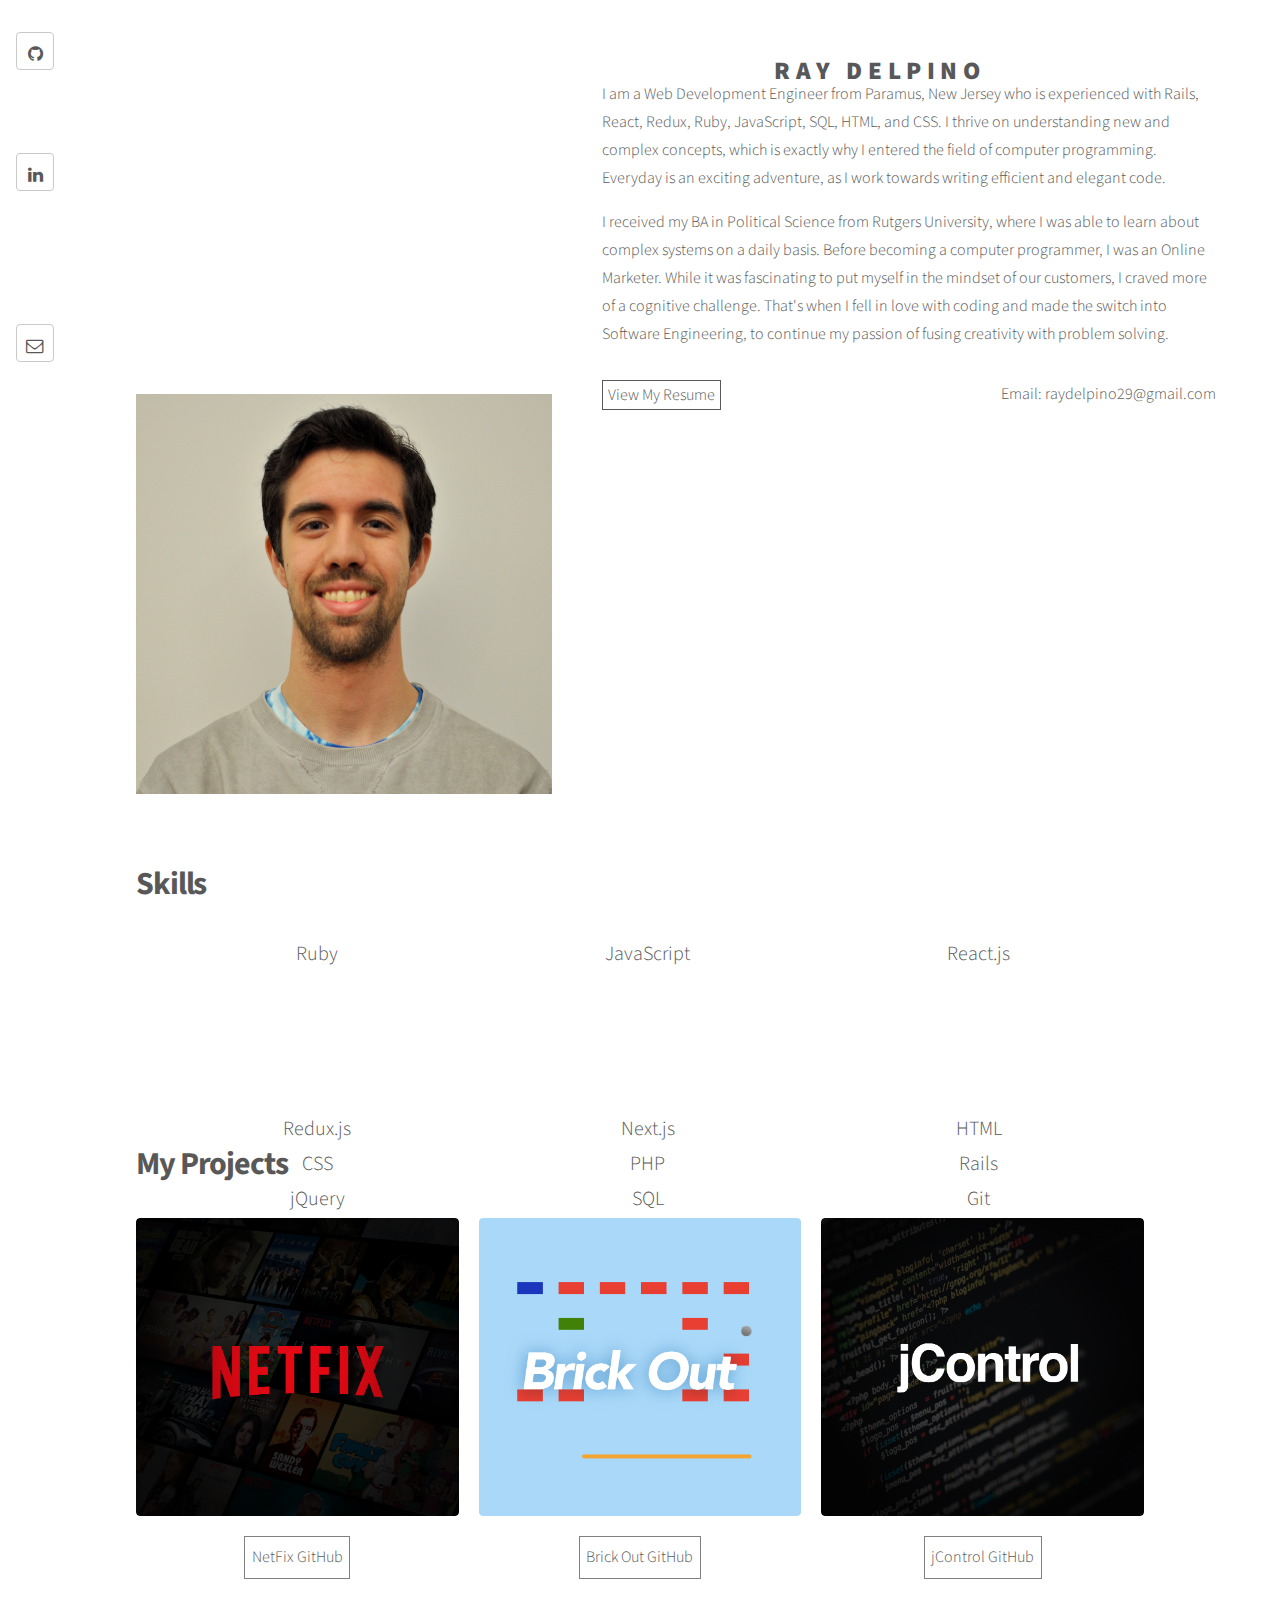
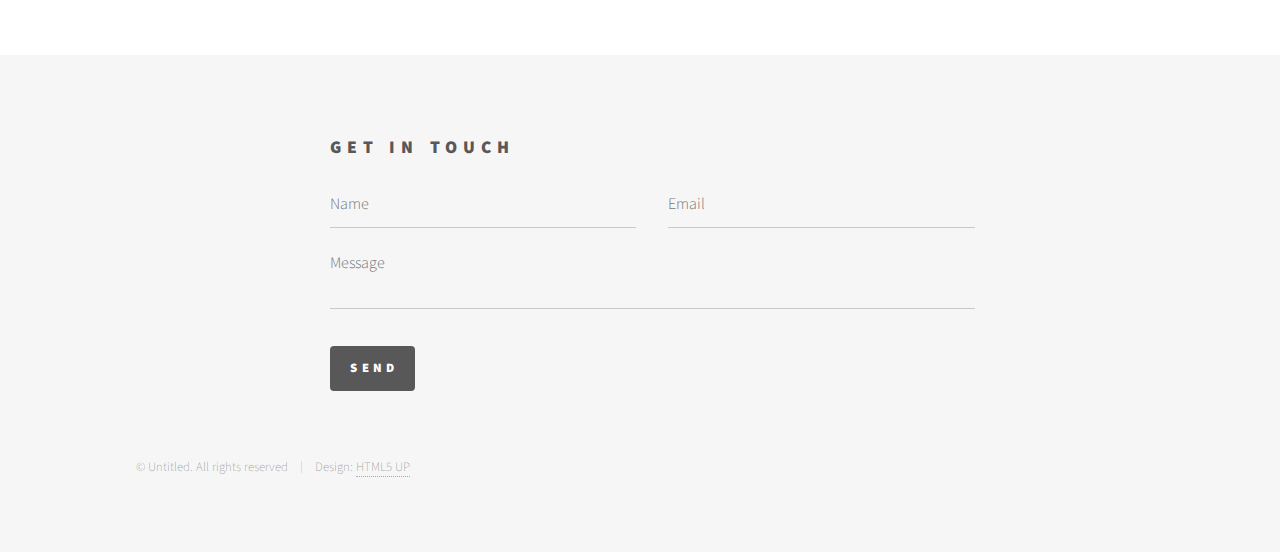
<file: index.html>
<!DOCTYPE HTML>
<!--
	Phantom by HTML5 UP
	html5up.net | @ajlkn
	Free for personal and commercial use under the CCA 3.0 license (html5up.net/license)
-->
<html>
	<head>
		<title>Ray Delpino</title>
		<meta charset="utf-8" />
		<meta name="viewport" content="width=device-width, initial-scale=1" />
		<link rel="stylesheet" href="assets/css/main.css" />
		<link rel="icon" href="images/favicon.ico" type="image/x-icon">
	</head>
	<body>
		<!-- Wrapper -->
			<div id="wrapper">

				<!-- Header -->
					<header id="header">
						<ul class="fixed">
							<a target="_blank" href="https://github.com/raydelpino29" class="icon style2 fa-github"><span class="label">GitHub</span></a>
							<a target="_blank" href="https://www.linkedin.com/in/raymond-delpino-182a62132/" class="icon style2 fa-linkedin"><span class="label">LinkedIn</span></a>
							<a href="mailto:raydelpino29@gmail.com" class="icon style2 fa-envelope-o"><span class="label">Email</span></a>
						</ul>


						<div class="inner">

							<!-- Personal Info -->
								<a href="index.html" class="logo">
									<span class="symbol"><img src="images/github-photo.jpeg" alt="" /></span><span class="title">Ray Delpino</span>
								</a>
								<div class="description">
									<p>
										I am a Web Development Engineer from Paramus, New Jersey
										who is experienced with Rails, React, Redux, Ruby, JavaScript,
										SQL, HTML, and CSS. I thrive on understanding new and complex
										concepts, which is exactly why I entered the field of computer
										programming. Everyday is an exciting adventure, as I work towards
										writing efficient and elegant code.
									</p>
									<p>
										I received my BA in Political Science from Rutgers University,
										where I was able to learn about complex systems on a daily basis.
										Before becoming a computer programmer, I was an Online Marketer. While it
										was fascinating to put myself in the mindset of our customers, I craved more
										of a cognitive challenge. That's when I fell in love with coding and made the switch into Software
										Engineering, to continue my passion of fusing creativity with problem solving.
									</p>
									<div class="info">
										<a class="resume" target="_blank" href="images/ray-delpino-resume.pdf">View My Resume</a>
										<p>Email: raydelpino29@gmail.com</p>
									</div>
								</div>

							<!-- Nav -->
								<!-- <nav>
									<ul>
										<li><a href="#menu">Menu</a></li>
									</ul>
								</nav> -->

						</div>
					</header>

				<!-- Menu -->
					<!-- <nav id="menu">
						<h2>Menu</h2>
						<ul>
							<li><a href="index.html">Home</a></li>
							<li><a href="generic.html">Ipsum veroeros</a></li>
							<li><a href="generic.html">Tempus etiam</a></li>
							<li><a href="generic.html">Consequat dolor</a></li>
							<li><a href="elements.html">Elements</a></li>
						</ul>
					</nav> -->

				<!-- Main -->

					<div id="main">
						<div class="inner">
							<div class="skills">
								<header>
									<h1>Skills</h1>
								</header>
								<ul>
									<li>Ruby</li>
									<li>JavaScript</li>
									<li>React.js</li>
									<li>Redux.js</li>
									<li>Next.js</li>
									<li>HTML</li>
									<li>CSS</li>
									<li>PHP</li>
									<li>Rails</li>
									<li>jQuery</li>
									<li>SQL</li>
									<li>Git</li>
									<li>Jasmine</li>
									<li>RSpec</li>
								</ul>
							</div>
							<header>
								<h1>My Projects</h1>
							</header>
							<section class="tiles">
								<article class="style1">
									<span class="image">
										<img src="images/netfix-background.png" alt="" />
									</span>
									<a target="_blank" href="https://netfix-ray.herokuapp.com/">
										<div class="content">
											<p>A full stack app that streams DIY videos for practical self-education.
												 It is inspired by Netflix.com</p>
										</div>
									</a>
									<div class="github">
										<a target="_blank" href="https://github.com/raydelpino29/netfix">NetFix GitHub</a>
									</div>
								</article>
								<article class="style2">
									<span class="image">
										<img src="images/brickout-background.png" alt="" />
									</span>
									<a htarget="_blank" ref="https://raydelpino29.github.io/BrickOut/">
										<div class="content">
											<p>A game inspired by Brick Breaker (Break Out), written with Vanilla JavaScript and HTML5 Canvas.</p>
										</div>
									</a>
									<div class="github">
										<a target="_blank" href="https://github.com/raydelpino29/BrickOut">Brick Out GitHub</a>
									</div>
								</article>
								<article class="style3">
									<span class="image">
										<img src="images/jcontrol.png" alt="" />
									</span>
									<a target="_blank" href="https://github.com/raydelpino29/jControl">
										<div class="content">
											<p>A DOM manipulation library inspired by jQuery, and
												written with the DOM API.</p>
										</div>
									</a>
									<div class="github">
										<a target="_blank" href="https://github.com/raydelpino29/jControl">jControl GitHub</a>
									</div>
								</article>
							</section>
						</div>
					</div>
					<!-- <ul class="github-links">
						<a target="_blank" href="https://github.com/raydelpino29/netfix">Netfix GitHub</a>
						<a target="_blank" href="https://github.com/raydelpino29/BrickOut">Brick Out GitHub</a>
						<a target="_blank" href="https://github.com/raydelpino29/jControl">jControl GitHub</a>
					</ul> -->

				<!-- Footer -->
					<footer id="footer">
						<div class="inner">
							<section>
								<h2>Get in touch</h2>
								<form method="post" action="mailto:raydelpino29@gmail.com">
									<div class="field half first">
										<input type="text" name="name" id="name" placeholder="Name" />
									</div>
									<div class="field half">
										<input type="email" name="email" id="email" placeholder="Email" />
									</div>
									<div class="field">
										<textarea name="message" id="message" placeholder="Message"></textarea>
									</div>
									<ul class="actions">
										<li><input type="submit" value="Send" class="special" /></li>
									</ul>
								</form>
							</section>
							<ul class="copyright">
								<li>&copy; Untitled. All rights reserved</li><li>Design: <a href="http://html5up.net">HTML5 UP</a></li>
							</ul>
						</div>
					</footer>

			</div>

		<!-- Scripts -->
			<script src="assets/js/jquery.min.js"></script>
			<script src="assets/js/skel.min.js"></script>
			<script src="assets/js/util.js"></script>
			<!--[if lte IE 8]><script src="assets/js/ie/respond.min.js"></script><![endif]-->
			<script src="assets/js/main.js"></script>

	</body>
</html>
</file>
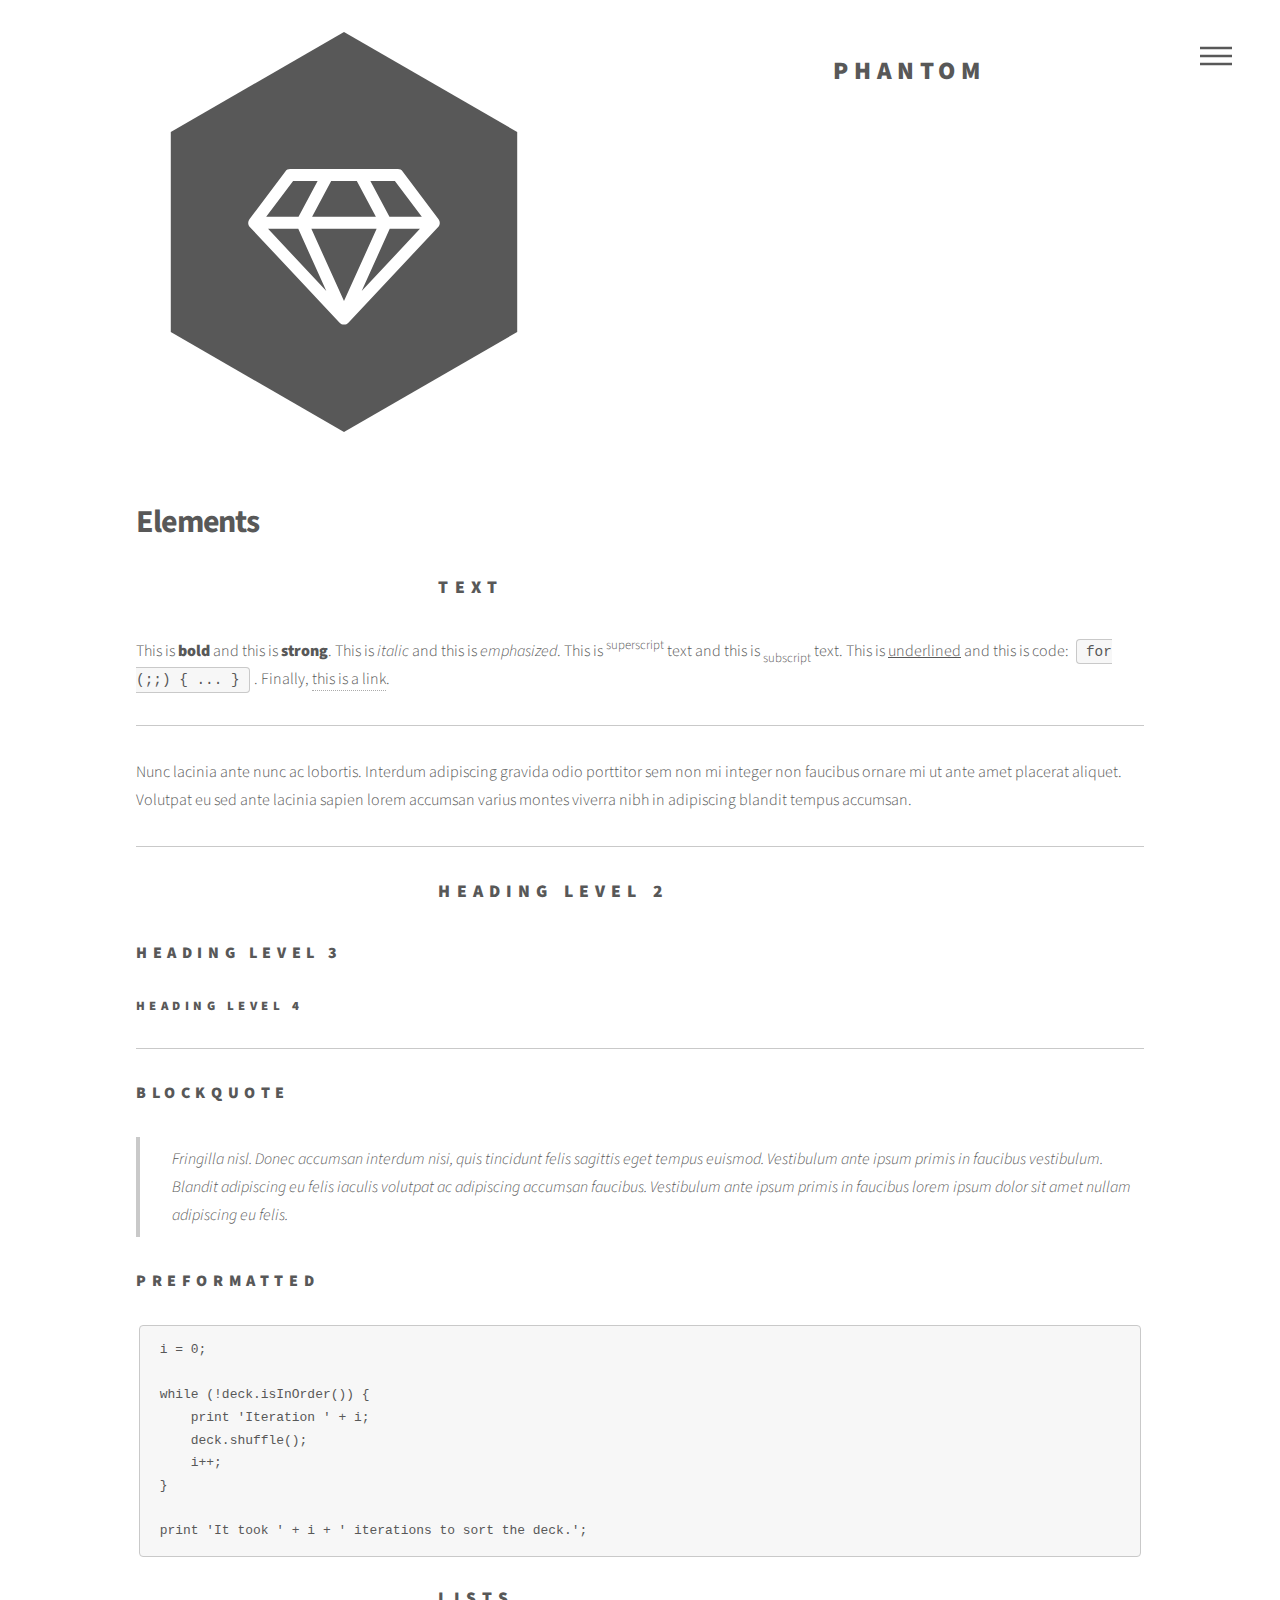
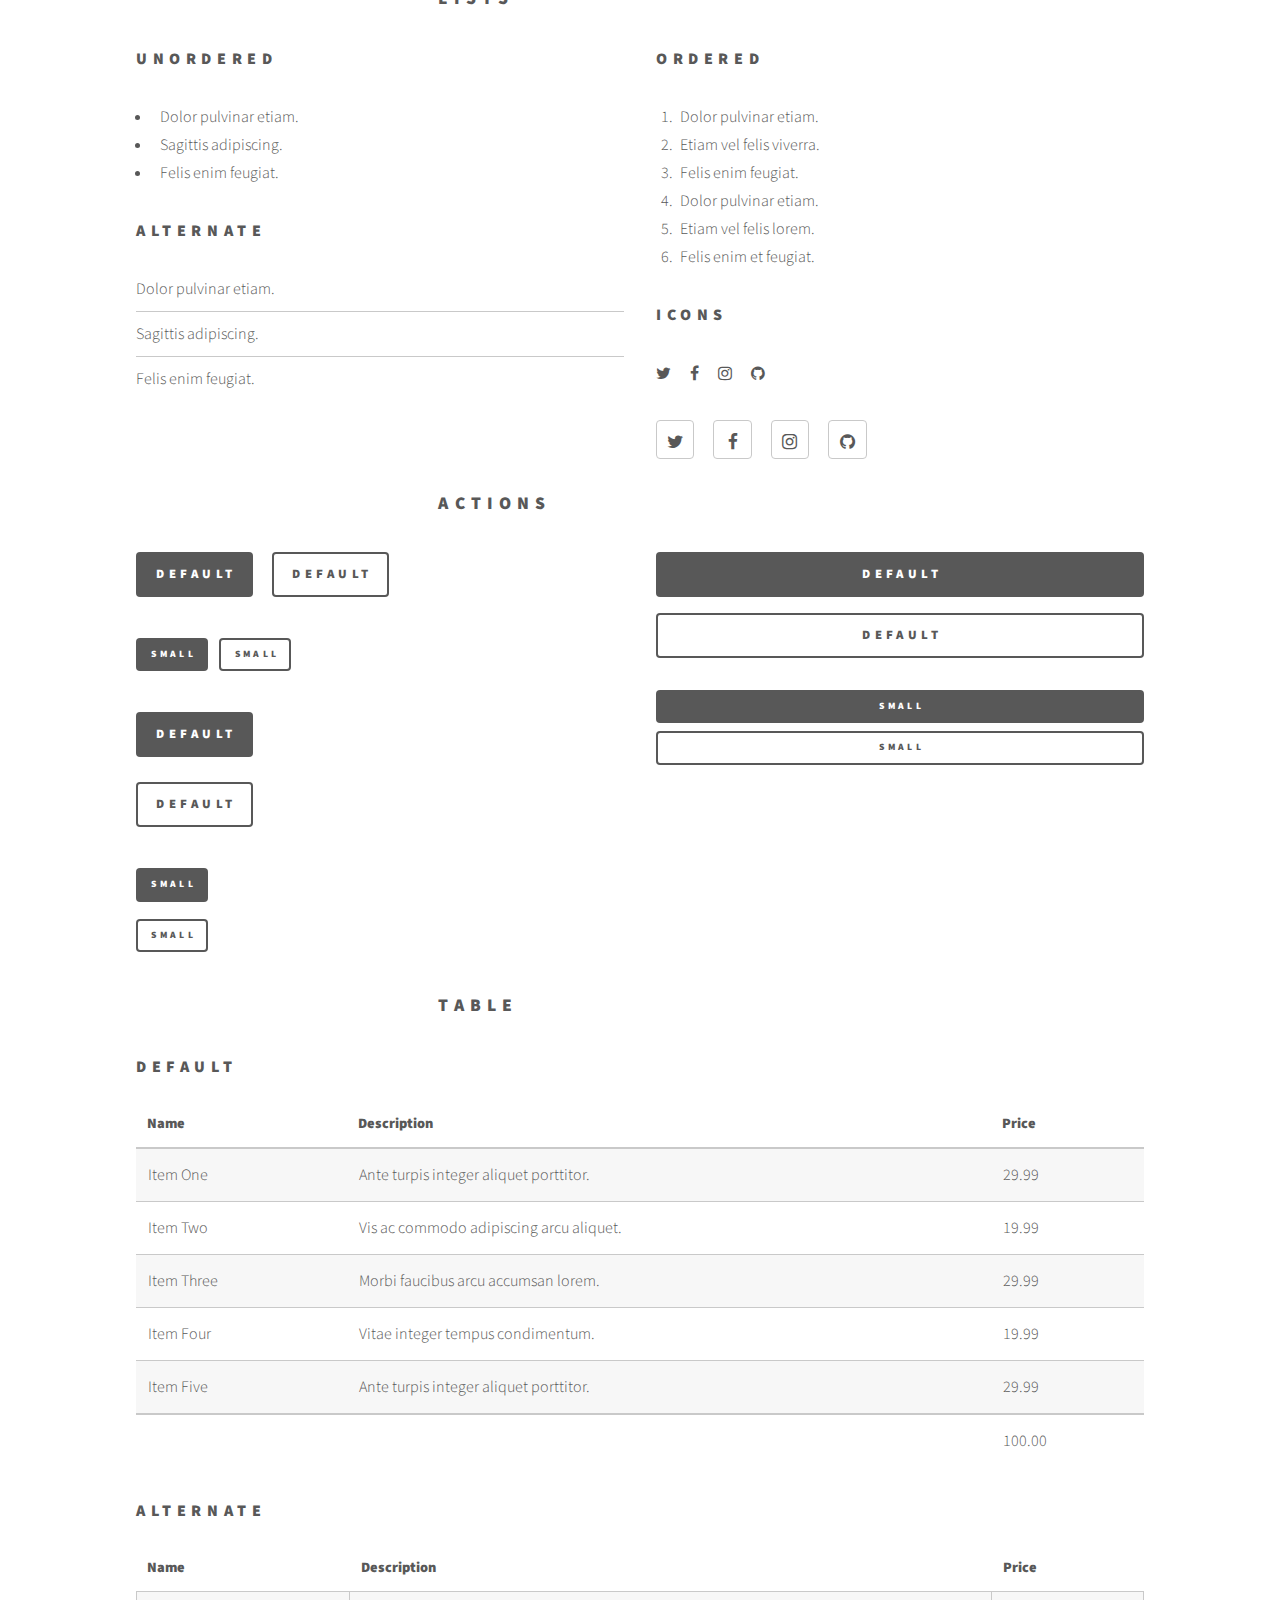
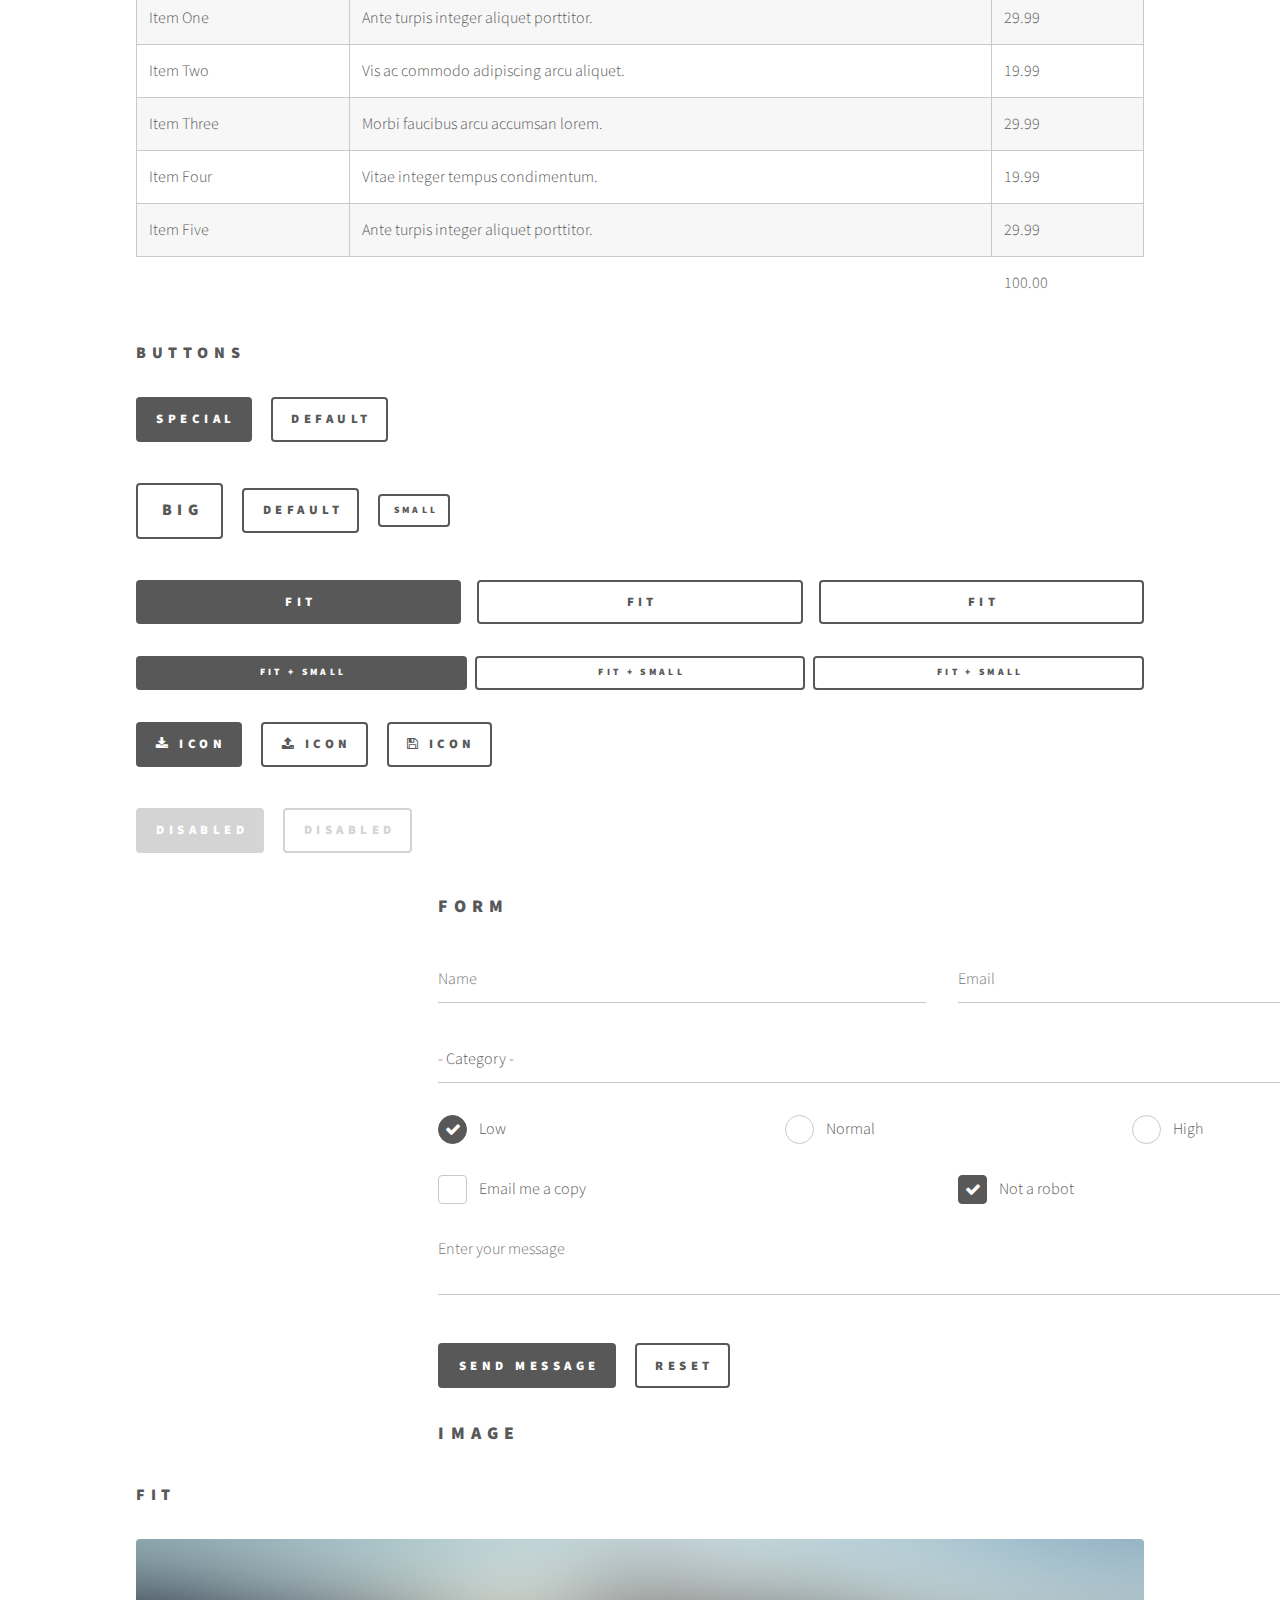
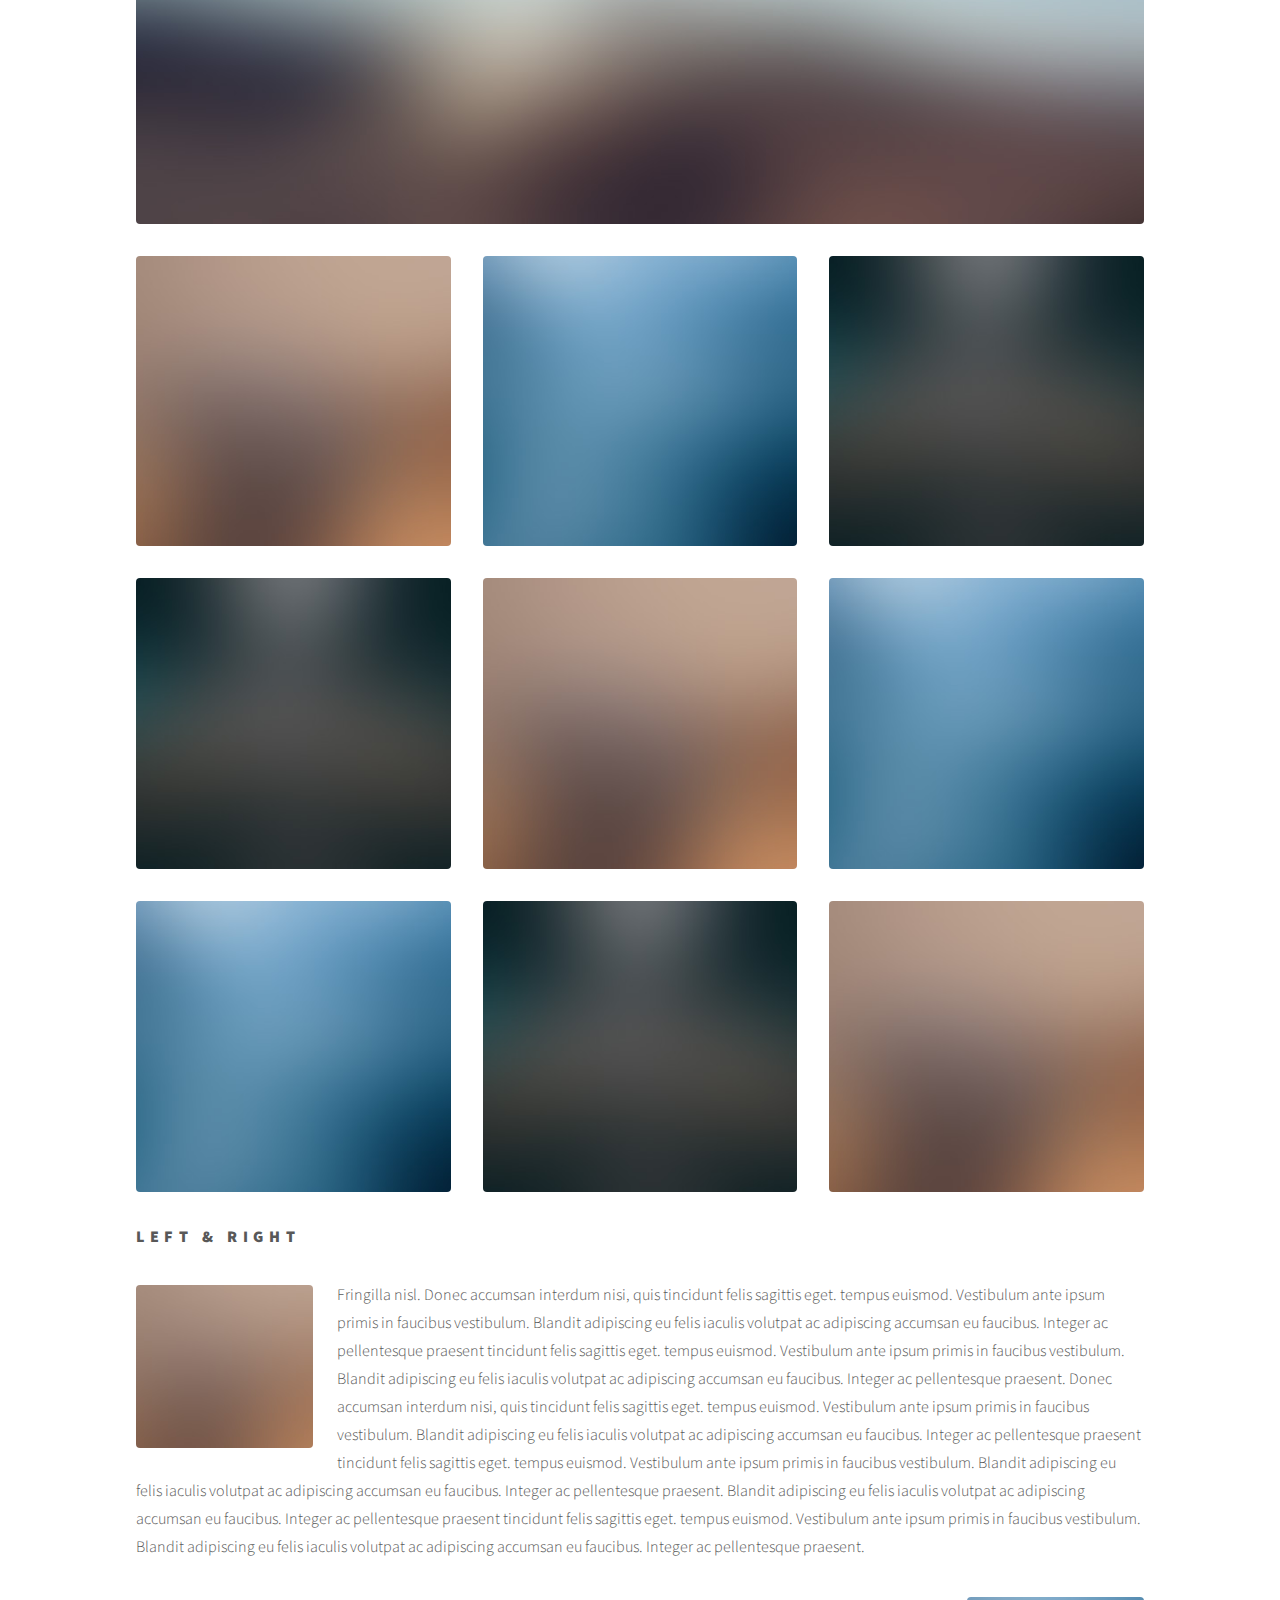
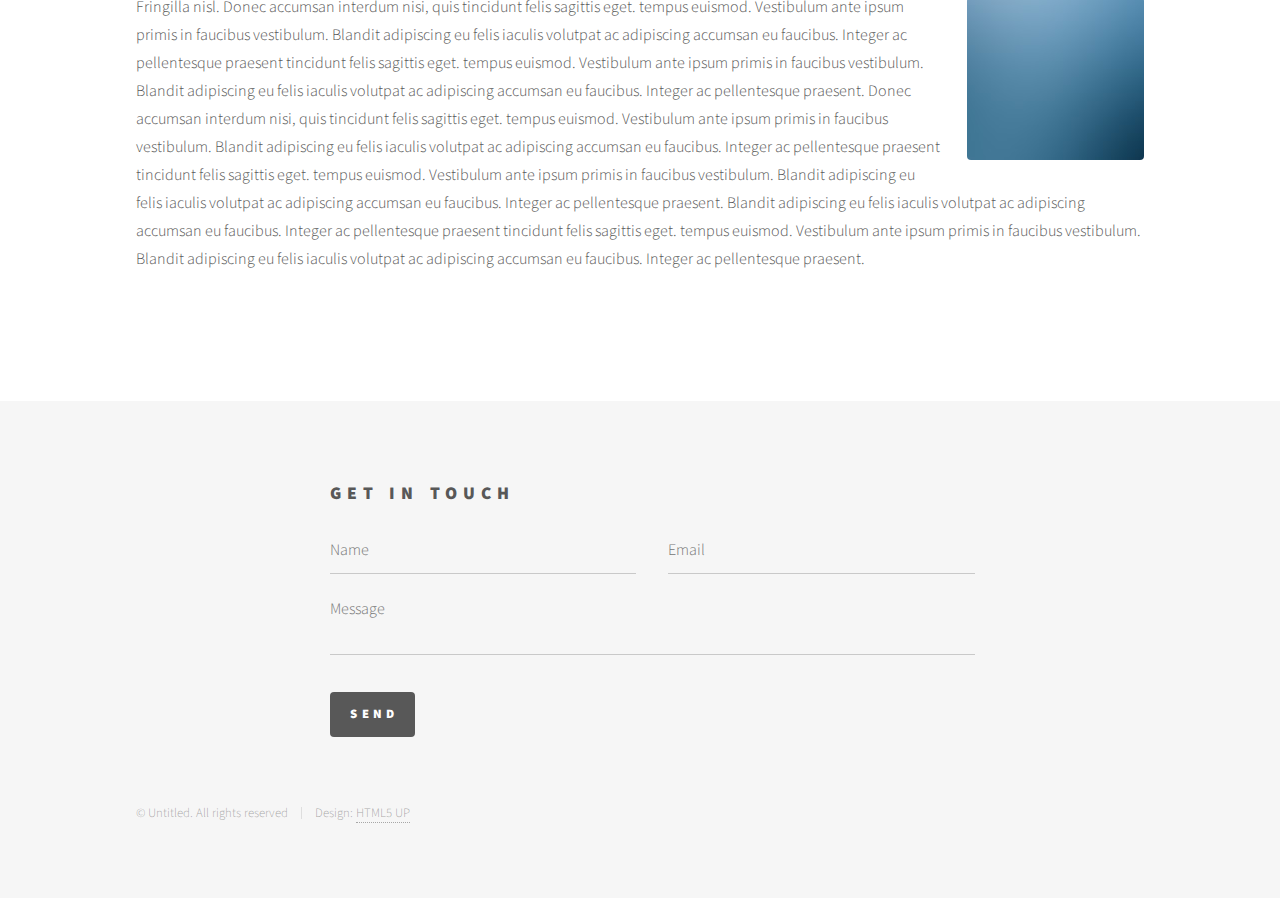
<file: elements.html>
<!DOCTYPE HTML>
<!--
	Phantom by HTML5 UP
	html5up.net | @ajlkn
	Free for personal and commercial use under the CCA 3.0 license (html5up.net/license)
-->
<html>
	<head>
		<title>Elements - Phantom by HTML5 UP</title>
		<meta charset="utf-8" />
		<meta name="viewport" content="width=device-width, initial-scale=1" />
		<!--[if lte IE 8]><script src="assets/js/ie/html5shiv.js"></script><![endif]-->
		<link rel="stylesheet" href="assets/css/main.css" />
		<!--[if lte IE 9]><link rel="stylesheet" href="assets/css/ie9.css" /><![endif]-->
		<!--[if lte IE 8]><link rel="stylesheet" href="assets/css/ie8.css" /><![endif]-->
	</head>
	<body>
		<!-- Wrapper -->
			<div id="wrapper">

				<!-- Header -->
					<header id="header">
						<div class="inner">

							<!-- Logo -->
								<a href="index.html" class="logo">
									<span class="symbol"><img src="images/logo.svg" alt="" /></span><span class="title">Phantom</span>
								</a>

							<!-- Nav -->
								<nav>
									<ul>
										<li><a href="#menu">Menu</a></li>
									</ul>
								</nav>

						</div>
					</header>

				<!-- Menu -->
					<nav id="menu">
						<h2>Menu</h2>
						<ul>
							<li><a href="index.html">Home</a></li>
							<li><a href="generic.html">Ipsum veroeros</a></li>
							<li><a href="generic.html">Tempus etiam</a></li>
							<li><a href="generic.html">Consequat dolor</a></li>
							<li><a href="elements.html">Elements</a></li>
						</ul>
					</nav>

				<!-- Main -->
					<div id="main">
						<div class="inner">
							<h1>Elements</h1>

							<!-- Text -->
								<section>
									<h2>Text</h2>
									<p>This is <b>bold</b> and this is <strong>strong</strong>. This is <i>italic</i> and this is <em>emphasized</em>.
									This is <sup>superscript</sup> text and this is <sub>subscript</sub> text.
									This is <u>underlined</u> and this is code: <code>for (;;) { ... }</code>. Finally, <a href="#">this is a link</a>.</p>
									<hr />
									<p>Nunc lacinia ante nunc ac lobortis. Interdum adipiscing gravida odio porttitor sem non mi integer non faucibus ornare mi ut ante amet placerat aliquet. Volutpat eu sed ante lacinia sapien lorem accumsan varius montes viverra nibh in adipiscing blandit tempus accumsan.</p>
									<hr />
									<h2>Heading Level 2</h2>
									<h3>Heading Level 3</h3>
									<h4>Heading Level 4</h4>
									<hr />
									<h3>Blockquote</h3>
									<blockquote>Fringilla nisl. Donec accumsan interdum nisi, quis tincidunt felis sagittis eget tempus euismod. Vestibulum ante ipsum primis in faucibus vestibulum. Blandit adipiscing eu felis iaculis volutpat ac adipiscing accumsan faucibus. Vestibulum ante ipsum primis in faucibus lorem ipsum dolor sit amet nullam adipiscing eu felis.</blockquote>
									<h3>Preformatted</h3>
									<pre><code>i = 0;

while (!deck.isInOrder()) {
    print 'Iteration ' + i;
    deck.shuffle();
    i++;
}

print 'It took ' + i + ' iterations to sort the deck.';</code></pre>
								</section>

							<!-- Lists -->
								<section>
									<h2>Lists</h2>
									<div class="row">
										<div class="6u 12u$(medium)">
											<h3>Unordered</h3>
											<ul>
												<li>Dolor pulvinar etiam.</li>
												<li>Sagittis adipiscing.</li>
												<li>Felis enim feugiat.</li>
											</ul>
											<h3>Alternate</h3>
											<ul class="alt">
												<li>Dolor pulvinar etiam.</li>
												<li>Sagittis adipiscing.</li>
												<li>Felis enim feugiat.</li>
											</ul>
										</div>
										<div class="6u$ 12u$(medium)">
											<h3>Ordered</h3>
											<ol>
												<li>Dolor pulvinar etiam.</li>
												<li>Etiam vel felis viverra.</li>
												<li>Felis enim feugiat.</li>
												<li>Dolor pulvinar etiam.</li>
												<li>Etiam vel felis lorem.</li>
												<li>Felis enim et feugiat.</li>
											</ol>
											<h3>Icons</h3>
											<ul class="icons">
												<li><a href="#" class="icon style1 fa-twitter"><span class="label">Twitter</span></a></li>
												<li><a href="#" class="icon style1 fa-facebook"><span class="label">Facebook</span></a></li>
												<li><a href="#" class="icon style1 fa-instagram"><span class="label">Instagram</span></a></li>
												<li><a href="#" class="icon style1 fa-github"><span class="label">Github</span></a></li>
											</ul>
											<ul class="icons">
												<li><a href="#" class="icon style2 fa-twitter"><span class="label">Twitter</span></a></li>
												<li><a href="#" class="icon style2 fa-facebook"><span class="label">Facebook</span></a></li>
												<li><a href="#" class="icon style2 fa-instagram"><span class="label">Instagram</span></a></li>
												<li><a href="#" class="icon style2 fa-github"><span class="label">Github</span></a></li>
											</ul>
										</div>
									</div>
									<h2>Actions</h2>
									<div class="row">
										<div class="6u 12u$(medium)">
											<ul class="actions">
												<li><a href="#" class="button special">Default</a></li>
												<li><a href="#" class="button">Default</a></li>
											</ul>
											<ul class="actions small">
												<li><a href="#" class="button special small">Small</a></li>
												<li><a href="#" class="button small">Small</a></li>
											</ul>
											<ul class="actions vertical">
												<li><a href="#" class="button special">Default</a></li>
												<li><a href="#" class="button">Default</a></li>
											</ul>
											<ul class="actions vertical small">
												<li><a href="#" class="button special small">Small</a></li>
												<li><a href="#" class="button small">Small</a></li>
											</ul>
										</div>
										<div class="6u 12u$(medium)">
											<ul class="actions vertical">
												<li><a href="#" class="button special fit">Default</a></li>
												<li><a href="#" class="button fit">Default</a></li>
											</ul>
											<ul class="actions vertical small">
												<li><a href="#" class="button special small fit">Small</a></li>
												<li><a href="#" class="button small fit">Small</a></li>
											</ul>
										</div>
									</div>
								</section>

							<!-- Table -->
								<section>
									<h2>Table</h2>
									<h3>Default</h3>
									<div class="table-wrapper">
										<table>
											<thead>
												<tr>
													<th>Name</th>
													<th>Description</th>
													<th>Price</th>
												</tr>
											</thead>
											<tbody>
												<tr>
													<td>Item One</td>
													<td>Ante turpis integer aliquet porttitor.</td>
													<td>29.99</td>
												</tr>
												<tr>
													<td>Item Two</td>
													<td>Vis ac commodo adipiscing arcu aliquet.</td>
													<td>19.99</td>
												</tr>
												<tr>
													<td>Item Three</td>
													<td> Morbi faucibus arcu accumsan lorem.</td>
													<td>29.99</td>
												</tr>
												<tr>
													<td>Item Four</td>
													<td>Vitae integer tempus condimentum.</td>
													<td>19.99</td>
												</tr>
												<tr>
													<td>Item Five</td>
													<td>Ante turpis integer aliquet porttitor.</td>
													<td>29.99</td>
												</tr>
											</tbody>
											<tfoot>
												<tr>
													<td colspan="2"></td>
													<td>100.00</td>
												</tr>
											</tfoot>
										</table>
									</div>

									<h3>Alternate</h3>
									<div class="table-wrapper">
										<table class="alt">
											<thead>
												<tr>
													<th>Name</th>
													<th>Description</th>
													<th>Price</th>
												</tr>
											</thead>
											<tbody>
												<tr>
													<td>Item One</td>
													<td>Ante turpis integer aliquet porttitor.</td>
													<td>29.99</td>
												</tr>
												<tr>
													<td>Item Two</td>
													<td>Vis ac commodo adipiscing arcu aliquet.</td>
													<td>19.99</td>
												</tr>
												<tr>
													<td>Item Three</td>
													<td> Morbi faucibus arcu accumsan lorem.</td>
													<td>29.99</td>
												</tr>
												<tr>
													<td>Item Four</td>
													<td>Vitae integer tempus condimentum.</td>
													<td>19.99</td>
												</tr>
												<tr>
													<td>Item Five</td>
													<td>Ante turpis integer aliquet porttitor.</td>
													<td>29.99</td>
												</tr>
											</tbody>
											<tfoot>
												<tr>
													<td colspan="2"></td>
													<td>100.00</td>
												</tr>
											</tfoot>
										</table>
									</div>
								</section>

							<!-- Buttons -->
								<section>
									<h3>Buttons</h3>
									<ul class="actions">
										<li><a href="#" class="button special">Special</a></li>
										<li><a href="#" class="button">Default</a></li>
									</ul>
									<ul class="actions">
										<li><a href="#" class="button big">Big</a></li>
										<li><a href="#" class="button">Default</a></li>
										<li><a href="#" class="button small">Small</a></li>
									</ul>
									<ul class="actions fit">
										<li><a href="#" class="button special fit">Fit</a></li>
										<li><a href="#" class="button fit">Fit</a></li>
										<li><a href="#" class="button fit">Fit</a></li>
									</ul>
									<ul class="actions fit small">
										<li><a href="#" class="button special fit small">Fit + Small</a></li>
										<li><a href="#" class="button fit small">Fit + Small</a></li>
										<li><a href="#" class="button fit small">Fit + Small</a></li>
									</ul>
									<ul class="actions">
										<li><a href="#" class="button special icon fa-download">Icon</a></li>
										<li><a href="#" class="button icon fa-upload">Icon</a></li>
										<li><a href="#" class="button icon fa-save">Icon</a></li>
									</ul>
									<ul class="actions">
										<li><span class="button special disabled">Disabled</span></li>
										<li><span class="button disabled">Disabled</span></li>
									</ul>
								</section>

							<!-- Form -->
								<section>
									<h2>Form</h2>
									<form method="post" action="#">
										<div class="row uniform">
											<div class="6u 12u$(xsmall)">
												<input type="text" name="demo-name" id="demo-name" value="" placeholder="Name" />
											</div>
											<div class="6u$ 12u$(xsmall)">
												<input type="email" name="demo-email" id="demo-email" value="" placeholder="Email" />
											</div>
											<div class="12u$">
												<div class="select-wrapper">
													<select name="demo-category" id="demo-category">
														<option value="">- Category -</option>
														<option value="1">Manufacturing</option>
														<option value="1">Shipping</option>
														<option value="1">Administration</option>
														<option value="1">Human Resources</option>
													</select>
												</div>
											</div>
											<div class="4u 12u$(small)">
												<input type="radio" id="demo-priority-low" name="demo-priority" checked>
												<label for="demo-priority-low">Low</label>
											</div>
											<div class="4u 12u$(small)">
												<input type="radio" id="demo-priority-normal" name="demo-priority">
												<label for="demo-priority-normal">Normal</label>
											</div>
											<div class="4u$ 12u$(small)">
												<input type="radio" id="demo-priority-high" name="demo-priority">
												<label for="demo-priority-high">High</label>
											</div>
											<div class="6u 12u$(small)">
												<input type="checkbox" id="demo-copy" name="demo-copy">
												<label for="demo-copy">Email me a copy</label>
											</div>
											<div class="6u$ 12u$(small)">
												<input type="checkbox" id="demo-human" name="demo-human" checked>
												<label for="demo-human">Not a robot</label>
											</div>
											<div class="12u$">
												<textarea name="demo-message" id="demo-message" placeholder="Enter your message" rows="6"></textarea>
											</div>
											<div class="12u$">
												<ul class="actions">
													<li><input type="submit" value="Send Message" class="special" /></li>
													<li><input type="reset" value="Reset" /></li>
												</ul>
											</div>
										</div>
									</form>
								</section>

							<!-- Image -->
								<section>
									<h2>Image</h2>
									<h3>Fit</h3>
									<div class="box alt">
										<div class="row uniform">
											<div class="12u$"><span class="image fit"><img src="images/pic13.jpg" alt="" /></span></div>
											<div class="4u"><span class="image fit"><img src="images/pic01.jpg" alt="" /></span></div>
											<div class="4u"><span class="image fit"><img src="images/pic02.jpg" alt="" /></span></div>
											<div class="4u$"><span class="image fit"><img src="images/pic03.jpg" alt="" /></span></div>
											<div class="4u"><span class="image fit"><img src="images/pic03.jpg" alt="" /></span></div>
											<div class="4u"><span class="image fit"><img src="images/pic01.jpg" alt="" /></span></div>
											<div class="4u$"><span class="image fit"><img src="images/pic02.jpg" alt="" /></span></div>
											<div class="4u"><span class="image fit"><img src="images/pic02.jpg" alt="" /></span></div>
											<div class="4u"><span class="image fit"><img src="images/pic03.jpg" alt="" /></span></div>
											<div class="4u$"><span class="image fit"><img src="images/pic01.jpg" alt="" /></span></div>
										</div>
									</div>
									<h3>Left &amp; Right</h3>
									<p><span class="image left"><img src="images/pic14.jpg" alt="" /></span>Fringilla nisl. Donec accumsan interdum nisi, quis tincidunt felis sagittis eget. tempus euismod. Vestibulum ante ipsum primis in faucibus vestibulum. Blandit adipiscing eu felis iaculis volutpat ac adipiscing accumsan eu faucibus. Integer ac pellentesque praesent tincidunt felis sagittis eget. tempus euismod. Vestibulum ante ipsum primis in faucibus vestibulum. Blandit adipiscing eu felis iaculis volutpat ac adipiscing accumsan eu faucibus. Integer ac pellentesque praesent. Donec accumsan interdum nisi, quis tincidunt felis sagittis eget. tempus euismod. Vestibulum ante ipsum primis in faucibus vestibulum. Blandit adipiscing eu felis iaculis volutpat ac adipiscing accumsan eu faucibus. Integer ac pellentesque praesent tincidunt felis sagittis eget. tempus euismod. Vestibulum ante ipsum primis in faucibus vestibulum. Blandit adipiscing eu felis iaculis volutpat ac adipiscing accumsan eu faucibus. Integer ac pellentesque praesent. Blandit adipiscing eu felis iaculis volutpat ac adipiscing accumsan eu faucibus. Integer ac pellentesque praesent tincidunt felis sagittis eget. tempus euismod. Vestibulum ante ipsum primis in faucibus vestibulum. Blandit adipiscing eu felis iaculis volutpat ac adipiscing accumsan eu faucibus. Integer ac pellentesque praesent.</p>
									<p><span class="image right"><img src="images/pic15.jpg" alt="" /></span>Fringilla nisl. Donec accumsan interdum nisi, quis tincidunt felis sagittis eget. tempus euismod. Vestibulum ante ipsum primis in faucibus vestibulum. Blandit adipiscing eu felis iaculis volutpat ac adipiscing accumsan eu faucibus. Integer ac pellentesque praesent tincidunt felis sagittis eget. tempus euismod. Vestibulum ante ipsum primis in faucibus vestibulum. Blandit adipiscing eu felis iaculis volutpat ac adipiscing accumsan eu faucibus. Integer ac pellentesque praesent. Donec accumsan interdum nisi, quis tincidunt felis sagittis eget. tempus euismod. Vestibulum ante ipsum primis in faucibus vestibulum. Blandit adipiscing eu felis iaculis volutpat ac adipiscing accumsan eu faucibus. Integer ac pellentesque praesent tincidunt felis sagittis eget. tempus euismod. Vestibulum ante ipsum primis in faucibus vestibulum. Blandit adipiscing eu felis iaculis volutpat ac adipiscing accumsan eu faucibus. Integer ac pellentesque praesent. Blandit adipiscing eu felis iaculis volutpat ac adipiscing accumsan eu faucibus. Integer ac pellentesque praesent tincidunt felis sagittis eget. tempus euismod. Vestibulum ante ipsum primis in faucibus vestibulum. Blandit adipiscing eu felis iaculis volutpat ac adipiscing accumsan eu faucibus. Integer ac pellentesque praesent.</p>
								</section>

						</div>
					</div>

				<!-- Footer -->
					<footer id="footer">
						<div class="inner">
							<section>
								<h2>Get in touch</h2>
								<form method="post" action="#">
									<div class="field half first">
										<input type="text" name="name" id="name" placeholder="Name" />
									</div>
									<div class="field half">
										<input type="email" name="email" id="email" placeholder="Email" />
									</div>
									<div class="field">
										<textarea name="message" id="message" placeholder="Message"></textarea>
									</div>
									<ul class="actions">
										<li><input type="submit" value="Send" class="special" /></li>
									</ul>
								</form>
							</section>
							<ul class="copyright">
								<li>&copy; Untitled. All rights reserved</li><li>Design: <a href="http://html5up.net">HTML5 UP</a></li>
							</ul>
						</div>
					</footer>

			</div>

		<!-- Scripts -->
			<script src="assets/js/jquery.min.js"></script>
			<script src="assets/js/skel.min.js"></script>
			<script src="assets/js/util.js"></script>
			<!--[if lte IE 8]><script src="assets/js/ie/respond.min.js"></script><![endif]-->
			<script src="assets/js/main.js"></script>

	</body>
</html>
</file>
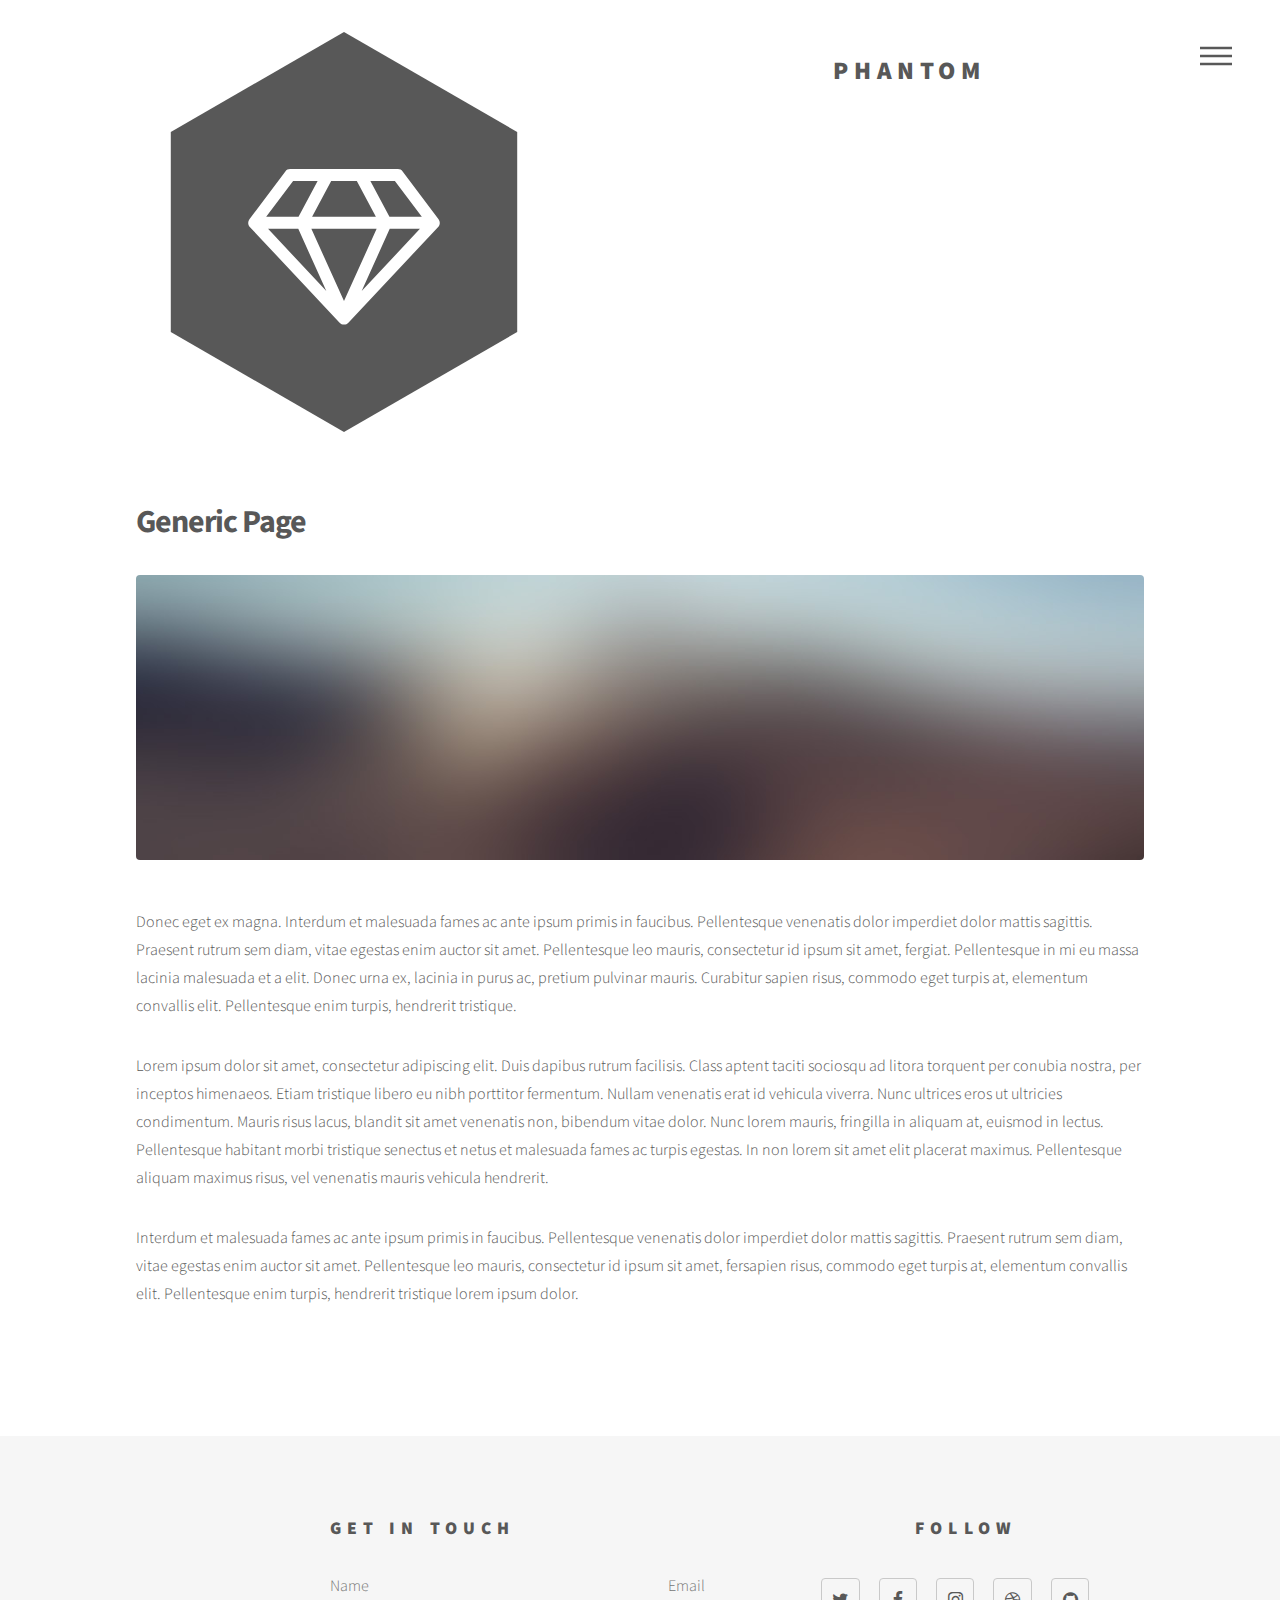
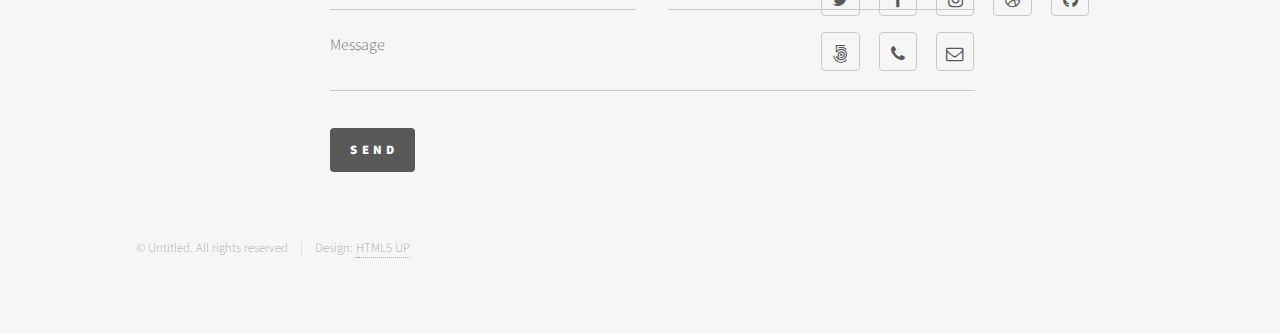
<file: generic.html>
<!DOCTYPE HTML>
<!--
	Phantom by HTML5 UP
	html5up.net | @ajlkn
	Free for personal and commercial use under the CCA 3.0 license (html5up.net/license)
-->
<html>
	<head>
		<title>Generic - Phantom by HTML5 UP</title>
		<meta charset="utf-8" />
		<meta name="viewport" content="width=device-width, initial-scale=1" />
		<!--[if lte IE 8]><script src="assets/js/ie/html5shiv.js"></script><![endif]-->
		<link rel="stylesheet" href="assets/css/main.css" />
		<!--[if lte IE 9]><link rel="stylesheet" href="assets/css/ie9.css" /><![endif]-->
		<!--[if lte IE 8]><link rel="stylesheet" href="assets/css/ie8.css" /><![endif]-->
	</head>
	<body>
		<!-- Wrapper -->
			<div id="wrapper">

				<!-- Header -->
					<header id="header">
						<div class="inner">

							<!-- Logo -->
								<a href="index.html" class="logo">
									<span class="symbol"><img src="images/logo.svg" alt="" /></span><span class="title">Phantom</span>
								</a>

							<!-- Nav -->
								<nav>
									<ul>
										<li><a href="#menu">Menu</a></li>
									</ul>
								</nav>

						</div>
					</header>

				<!-- Menu -->
					<nav id="menu">
						<h2>Menu</h2>
						<ul>
							<li><a href="index.html">Home</a></li>
							<li><a href="generic.html">Ipsum veroeros</a></li>
							<li><a href="generic.html">Tempus etiam</a></li>
							<li><a href="generic.html">Consequat dolor</a></li>
							<li><a href="elements.html">Elements</a></li>
						</ul>
					</nav>

				<!-- Main -->
					<div id="main">
						<div class="inner">
							<h1>Generic Page</h1>
							<span class="image main"><img src="images/pic13.jpg" alt="" /></span>
							<p>Donec eget ex magna. Interdum et malesuada fames ac ante ipsum primis in faucibus. Pellentesque venenatis dolor imperdiet dolor mattis sagittis. Praesent rutrum sem diam, vitae egestas enim auctor sit amet. Pellentesque leo mauris, consectetur id ipsum sit amet, fergiat. Pellentesque in mi eu massa lacinia malesuada et a elit. Donec urna ex, lacinia in purus ac, pretium pulvinar mauris. Curabitur sapien risus, commodo eget turpis at, elementum convallis elit. Pellentesque enim turpis, hendrerit tristique.</p>
							<p>Lorem ipsum dolor sit amet, consectetur adipiscing elit. Duis dapibus rutrum facilisis. Class aptent taciti sociosqu ad litora torquent per conubia nostra, per inceptos himenaeos. Etiam tristique libero eu nibh porttitor fermentum. Nullam venenatis erat id vehicula viverra. Nunc ultrices eros ut ultricies condimentum. Mauris risus lacus, blandit sit amet venenatis non, bibendum vitae dolor. Nunc lorem mauris, fringilla in aliquam at, euismod in lectus. Pellentesque habitant morbi tristique senectus et netus et malesuada fames ac turpis egestas. In non lorem sit amet elit placerat maximus. Pellentesque aliquam maximus risus, vel venenatis mauris vehicula hendrerit.</p>
							<p>Interdum et malesuada fames ac ante ipsum primis in faucibus. Pellentesque venenatis dolor imperdiet dolor mattis sagittis. Praesent rutrum sem diam, vitae egestas enim auctor sit amet. Pellentesque leo mauris, consectetur id ipsum sit amet, fersapien risus, commodo eget turpis at, elementum convallis elit. Pellentesque enim turpis, hendrerit tristique lorem ipsum dolor.</p>
						</div>
					</div>

				<!-- Footer -->
					<footer id="footer">
						<div class="inner">
							<section>
								<h2>Get in touch</h2>
								<form method="post" action="#">
									<div class="field half first">
										<input type="text" name="name" id="name" placeholder="Name" />
									</div>
									<div class="field half">
										<input type="email" name="email" id="email" placeholder="Email" />
									</div>
									<div class="field">
										<textarea name="message" id="message" placeholder="Message"></textarea>
									</div>
									<ul class="actions">
										<li><input type="submit" value="Send" class="special" /></li>
									</ul>
								</form>
							</section>
							<section>
								<h2>Follow</h2>
								<ul class="icons">
									<li><a href="#" class="icon style2 fa-twitter"><span class="label">Twitter</span></a></li>
									<li><a href="#" class="icon style2 fa-facebook"><span class="label">Facebook</span></a></li>
									<li><a href="#" class="icon style2 fa-instagram"><span class="label">Instagram</span></a></li>
									<li><a href="#" class="icon style2 fa-dribbble"><span class="label">Dribbble</span></a></li>
									<li><a href="#" class="icon style2 fa-github"><span class="label">GitHub</span></a></li>
									<li><a href="#" class="icon style2 fa-500px"><span class="label">500px</span></a></li>
									<li><a href="#" class="icon style2 fa-phone"><span class="label">Phone</span></a></li>
									<li><a href="#" class="icon style2 fa-envelope-o"><span class="label">Email</span></a></li>
								</ul>
							</section>
							<ul class="copyright">
								<li>&copy; Untitled. All rights reserved</li><li>Design: <a href="http://html5up.net">HTML5 UP</a></li>
							</ul>
						</div>
					</footer>

			</div>

		<!-- Scripts -->
			<script src="assets/js/jquery.min.js"></script>
			<script src="assets/js/skel.min.js"></script>
			<script src="assets/js/util.js"></script>
			<!--[if lte IE 8]><script src="assets/js/ie/respond.min.js"></script><![endif]-->
			<script src="assets/js/main.js"></script>

	</body>
</html>
</file>
<file: assets/css/ie9.css>
/*
	Phantom by HTML5 UP
	html5up.net | @ajlkn
	Free for personal and commercial use under the CCA 3.0 license (html5up.net/license)
*/

/* Tiles */

	.tiles:after {
		content: '';
		display: block;
		clear: both;
	}

	.tiles article {
		float: left;
	}

		.tiles article > a {
			padding-top: 50%;
			margin-top: -1.75em;
		}

		body:not(.is-touch) .tiles article:hover > .image {
			-moz-transform: none;
			-webkit-transform: none;
			-ms-transform: none;
			transform: none;
		}

/* Footer */

	#footer > .inner section {
		float: left;
	}

	#footer > .inner .copyright {
		clear: both;
		padding-top: 4em;
	}
</file>
<file: assets/css/ie8.css>
/*
	Phantom by HTML5 UP
	html5up.net | @ajlkn
	Free for personal and commercial use under the CCA 3.0 license (html5up.net/license)
*/

/* Form */

	form .field {
		float: none !important;
		width: 100% !important;
		padding-left: 0 !important;
	}

/* Button */

	input[type="submit"],
	input[type="reset"],
	input[type="button"],
	button,
	.button {
		border: solid 2px #585858 !important;
	}

		input[type="submit"]:hover,
		input[type="reset"]:hover,
		input[type="button"]:hover,
		button:hover,
		.button:hover {
			border-color: #f2849e !important;
		}

		input[type="submit"].special,
		input[type="reset"].special,
		input[type="button"].special,
		button.special,
		.button.special {
			border: none !important;
		}

/* Tiles */

	.tiles article > .image:before, .tiles article > .image:after {
		display: none;
	}

/* Header */

	#header .logo .symbol {
		display: none;
	}

	#header nav ul li a[href="#menu"] {
		text-indent: 0;
		width: auto;
		font-size: 0.8em;
	}

		#header nav ul li a[href="#menu"]:before, #header nav ul li a[href="#menu"]:after {
			display: none;
		}

/* Footer */

	#footer > .inner section {
		width: 50%;
		margin-left: 3em;
	}

		#footer > .inner section:first-child {
			margin-left: 0;
			width: 40%;
		}
</file>
<file: assets/css/main.css>
@import url(font-awesome.min.css);
@import url("https://fonts.googleapis.com/css?family=Source+Sans+Pro:300,700,900");

/*
	Phantom by HTML5 UP
	html5up.net | @ajlkn
	Free for personal and commercial use under the CCA 3.0 license (html5up.net/license)
*/

/* Reset */

	html, body, div, span, applet, object, iframe, h1, h2, h3, h4, h5, h6, p, blockquote, pre, a, abbr, acronym, address, big, cite, code, del, dfn, em, img, ins, kbd, q, s, samp, small, strike, strong, sub, sup, tt, var, b, u, i, center, dl, dt, dd, ol, ul, li, fieldset, form, label, legend, table, caption, tbody, tfoot, thead, tr, th, td, article, aside, canvas, details, embed, figure, figcaption, footer, header, hgroup, menu, nav, output, ruby, section, summary, time, mark, audio, video {
		margin: 0;
		padding: 0;
		border: 0;
		font-size: 100%;
		font: inherit;
		vertical-align: baseline;
	}

	article, aside, details, figcaption, figure, footer, header, hgroup, menu, nav, section {
		display: block;
	}

	body {
		line-height: 1;
		min-width: 1111px;
	}

	ol, ul {
		list-style: none;
	}

	blockquote, q {
		quotes: none;
	}

	blockquote:before, blockquote:after, q:before, q:after {
		content: '';
		content: none;
	}

	table {
		border-collapse: collapse;
		border-spacing: 0;
	}

	body {
		-webkit-text-size-adjust: none;
	}

/* Box Model */

	*, *:before, *:after {
		-moz-box-sizing: border-box;
		-webkit-box-sizing: border-box;
		box-sizing: border-box;
	}

/* Grid */

	.row {
		border-bottom: solid 1px transparent;
		-moz-box-sizing: border-box;
		-webkit-box-sizing: border-box;
		box-sizing: border-box;
	}

	.row > * {
		float: left;
		-moz-box-sizing: border-box;
		-webkit-box-sizing: border-box;
		box-sizing: border-box;
	}

	.row:after, .row:before {
		content: '';
		display: block;
		clear: both;
		height: 0;
	}

	.row.uniform > * > :first-child {
		margin-top: 0;
	}

	.row.uniform > * > :last-child {
		margin-bottom: 0;
	}

	.row.\30 \25 > * {
		padding: 0 0 0 0em;
	}

	.row.\30 \25 {
		margin: 0 0 -1px 0em;
	}

	.row.uniform.\30 \25 > * {
		padding: 0em 0 0 0em;
	}

	.row.uniform.\30 \25 {
		margin: 0em 0 -1px 0em;
	}

	.row > * {
		padding: 0 0 0 2em;
	}

	.row {
		margin: 0 0 -1px -2em;
	}

	.row.uniform > * {
		padding: 2em 0 0 2em;
	}

	.row.uniform {
		margin: -2em 0 -1px -2em;
	}

	.row.\32 00\25 > * {
		padding: 0 0 0 4em;
	}

	.row.\32 00\25 {
		margin: 0 0 -1px -4em;
	}

	.row.uniform.\32 00\25 > * {
		padding: 4em 0 0 4em;
	}

	.row.uniform.\32 00\25 {
		margin: -4em 0 -1px -4em;
	}

	.row.\31 50\25 > * {
		padding: 0 0 0 3em;
	}

	.row.\31 50\25 {
		margin: 0 0 -1px -3em;
	}

	.row.uniform.\31 50\25 > * {
		padding: 3em 0 0 3em;
	}

	.row.uniform.\31 50\25 {
		margin: -3em 0 -1px -3em;
	}

	.row.\35 0\25 > * {
		padding: 0 0 0 1em;
	}

	.row.\35 0\25 {
		margin: 0 0 -1px -1em;
	}

	.row.uniform.\35 0\25 > * {
		padding: 1em 0 0 1em;
	}

	.row.uniform.\35 0\25 {
		margin: -1em 0 -1px -1em;
	}

	.row.\32 5\25 > * {
		padding: 0 0 0 0.5em;
	}

	.row.\32 5\25 {
		margin: 0 0 -1px -0.5em;
	}

	.row.uniform.\32 5\25 > * {
		padding: 0.5em 0 0 0.5em;
	}

	.row.uniform.\32 5\25 {
		margin: -0.5em 0 -1px -0.5em;
	}

	.\31 2u, .\31 2u\24 {
		width: 100%;
		clear: none;
		margin-left: 0;
	}

	.\31 1u, .\31 1u\24 {
		width: 91.6666666667%;
		clear: none;
		margin-left: 0;
	}

	.\31 0u, .\31 0u\24 {
		width: 83.3333333333%;
		clear: none;
		margin-left: 0;
	}

	.\39 u, .\39 u\24 {
		width: 75%;
		clear: none;
		margin-left: 0;
	}

	.\38 u, .\38 u\24 {
		width: 66.6666666667%;
		clear: none;
		margin-left: 0;
	}

	.\37 u, .\37 u\24 {
		width: 58.3333333333%;
		clear: none;
		margin-left: 0;
	}

	.\36 u, .\36 u\24 {
		width: 50%;
		clear: none;
		margin-left: 0;
	}

	.\35 u, .\35 u\24 {
		width: 41.6666666667%;
		clear: none;
		margin-left: 0;
	}

	.\34 u, .\34 u\24 {
		width: 33.3333333333%;
		clear: none;
		margin-left: 0;
	}

	.\33 u, .\33 u\24 {
		width: 25%;
		clear: none;
		margin-left: 0;
	}

	.\32 u, .\32 u\24 {
		width: 16.6666666667%;
		clear: none;
		margin-left: 0;
	}

	.\31 u, .\31 u\24 {
		width: 8.3333333333%;
		clear: none;
		margin-left: 0;
	}

	.\31 2u\24 + *,
	.\31 1u\24 + *,
	.\31 0u\24 + *,
	.\39 u\24 + *,
	.\38 u\24 + *,
	.\37 u\24 + *,
	.\36 u\24 + *,
	.\35 u\24 + *,
	.\34 u\24 + *,
	.\33 u\24 + *,
	.\32 u\24 + *,
	.\31 u\24 + * {
		clear: left;
	}

	.\-11u {
		margin-left: 91.66667%;
	}

	.\-10u {
		margin-left: 83.33333%;
	}

	.\-9u {
		margin-left: 75%;
	}

	.\-8u {
		margin-left: 66.66667%;
	}

	.\-7u {
		margin-left: 58.33333%;
	}

	.\-6u {
		margin-left: 50%;
	}

	.\-5u {
		margin-left: 41.66667%;
	}

	.\-4u {
		margin-left: 33.33333%;
	}

	.\-3u {
		margin-left: 25%;
	}

	.\-2u {
		margin-left: 16.66667%;
	}

	.\-1u {
		margin-left: 8.33333%;
	}

	@media screen and (max-width: 1680px) {

		.row > * {
			padding: 0 0 0 2em;
		}

		.row {
			margin: 0 0 -1px -2em;
		}

		.row.uniform > * {
			padding: 2em 0 0 2em;
		}

		.row.uniform {
			margin: -2em 0 -1px -2em;
		}

		.row.\32 00\25 > * {
			padding: 0 0 0 4em;
		}

		.row.\32 00\25 {
			margin: 0 0 -1px -4em;
		}

		.row.uniform.\32 00\25 > * {
			padding: 4em 0 0 4em;
		}

		.row.uniform.\32 00\25 {
			margin: -4em 0 -1px -4em;
		}

		.row.\31 50\25 > * {
			padding: 0 0 0 3em;
		}

		.row.\31 50\25 {
			margin: 0 0 -1px -3em;
		}

		.row.uniform.\31 50\25 > * {
			padding: 3em 0 0 3em;
		}

		.row.uniform.\31 50\25 {
			margin: -3em 0 -1px -3em;
		}

		.row.\35 0\25 > * {
			padding: 0 0 0 1em;
		}

		.row.\35 0\25 {
			margin: 0 0 -1px -1em;
		}

		.row.uniform.\35 0\25 > * {
			padding: 1em 0 0 1em;
		}

		.row.uniform.\35 0\25 {
			margin: -1em 0 -1px -1em;
		}

		.row.\32 5\25 > * {
			padding: 0 0 0 0.5em;
		}

		.row.\32 5\25 {
			margin: 0 0 -1px -0.5em;
		}

		.row.uniform.\32 5\25 > * {
			padding: 0.5em 0 0 0.5em;
		}

		.row.uniform.\32 5\25 {
			margin: -0.5em 0 -1px -0.5em;
		}

		.\31 2u\28xlarge\29, .\31 2u\24\28xlarge\29 {
			width: 100%;
			clear: none;
			margin-left: 0;
		}

		.\31 1u\28xlarge\29, .\31 1u\24\28xlarge\29 {
			width: 91.6666666667%;
			clear: none;
			margin-left: 0;
		}

		.\31 0u\28xlarge\29, .\31 0u\24\28xlarge\29 {
			width: 83.3333333333%;
			clear: none;
			margin-left: 0;
		}

		.\39 u\28xlarge\29, .\39 u\24\28xlarge\29 {
			width: 75%;
			clear: none;
			margin-left: 0;
		}

		.\38 u\28xlarge\29, .\38 u\24\28xlarge\29 {
			width: 66.6666666667%;
			clear: none;
			margin-left: 0;
		}

		.\37 u\28xlarge\29, .\37 u\24\28xlarge\29 {
			width: 58.3333333333%;
			clear: none;
			margin-left: 0;
		}

		.\36 u\28xlarge\29, .\36 u\24\28xlarge\29 {
			width: 50%;
			clear: none;
			margin-left: 0;
		}

		.\35 u\28xlarge\29, .\35 u\24\28xlarge\29 {
			width: 41.6666666667%;
			clear: none;
			margin-left: 0;
		}

		.\34 u\28xlarge\29, .\34 u\24\28xlarge\29 {
			width: 33.3333333333%;
			clear: none;
			margin-left: 0;
		}

		.\33 u\28xlarge\29, .\33 u\24\28xlarge\29 {
			width: 25%;
			clear: none;
			margin-left: 0;
		}

		.\32 u\28xlarge\29, .\32 u\24\28xlarge\29 {
			width: 16.6666666667%;
			clear: none;
			margin-left: 0;
		}

		.\31 u\28xlarge\29, .\31 u\24\28xlarge\29 {
			width: 8.3333333333%;
			clear: none;
			margin-left: 0;
		}

		.\31 2u\24\28xlarge\29 + *,
		.\31 1u\24\28xlarge\29 + *,
		.\31 0u\24\28xlarge\29 + *,
		.\39 u\24\28xlarge\29 + *,
		.\38 u\24\28xlarge\29 + *,
		.\37 u\24\28xlarge\29 + *,
		.\36 u\24\28xlarge\29 + *,
		.\35 u\24\28xlarge\29 + *,
		.\34 u\24\28xlarge\29 + *,
		.\33 u\24\28xlarge\29 + *,
		.\32 u\24\28xlarge\29 + *,
		.\31 u\24\28xlarge\29 + * {
			clear: left;
		}

		.\-11u\28xlarge\29 {
			margin-left: 91.66667%;
		}

		.\-10u\28xlarge\29 {
			margin-left: 83.33333%;
		}

		.\-9u\28xlarge\29 {
			margin-left: 75%;
		}

		.\-8u\28xlarge\29 {
			margin-left: 66.66667%;
		}

		.\-7u\28xlarge\29 {
			margin-left: 58.33333%;
		}

		.\-6u\28xlarge\29 {
			margin-left: 50%;
		}

		.\-5u\28xlarge\29 {
			margin-left: 41.66667%;
		}

		.\-4u\28xlarge\29 {
			margin-left: 33.33333%;
		}

		.\-3u\28xlarge\29 {
			margin-left: 25%;
		}

		.\-2u\28xlarge\29 {
			margin-left: 16.66667%;
		}

		.\-1u\28xlarge\29 {
			margin-left: 8.33333%;
		}

	}

	@media screen and (max-width: 1280px) {

		.row > * {
			padding: 0 0 0 2em;
		}

		.row {
			margin: 0 0 -1px -2em;
		}

		.row.uniform > * {
			padding: 2em 0 0 2em;
		}

		.row.uniform {
			margin: -2em 0 -1px -2em;
		}

		.row.\32 00\25 > * {
			padding: 0 0 0 4em;
		}

		.row.\32 00\25 {
			margin: 0 0 -1px -4em;
		}

		.row.uniform.\32 00\25 > * {
			padding: 4em 0 0 4em;
		}

		.row.uniform.\32 00\25 {
			margin: -4em 0 -1px -4em;
		}

		.row.\31 50\25 > * {
			padding: 0 0 0 3em;
		}

		.row.\31 50\25 {
			margin: 0 0 -1px -3em;
		}

		.row.uniform.\31 50\25 > * {
			padding: 3em 0 0 3em;
		}

		.row.uniform.\31 50\25 {
			margin: -3em 0 -1px -3em;
		}

		.row.\35 0\25 > * {
			padding: 0 0 0 1em;
		}

		.row.\35 0\25 {
			margin: 0 0 -1px -1em;
		}

		.row.uniform.\35 0\25 > * {
			padding: 1em 0 0 1em;
		}

		.row.uniform.\35 0\25 {
			margin: -1em 0 -1px -1em;
		}

		.row.\32 5\25 > * {
			padding: 0 0 0 0.5em;
		}

		.row.\32 5\25 {
			margin: 0 0 -1px -0.5em;
		}

		.row.uniform.\32 5\25 > * {
			padding: 0.5em 0 0 0.5em;
		}

		.row.uniform.\32 5\25 {
			margin: -0.5em 0 -1px -0.5em;
		}

		.\31 2u\28large\29, .\31 2u\24\28large\29 {
			width: 100%;
			clear: none;
			margin-left: 0;
		}

		.\31 1u\28large\29, .\31 1u\24\28large\29 {
			width: 91.6666666667%;
			clear: none;
			margin-left: 0;
		}

		.\31 0u\28large\29, .\31 0u\24\28large\29 {
			width: 83.3333333333%;
			clear: none;
			margin-left: 0;
		}

		.\39 u\28large\29, .\39 u\24\28large\29 {
			width: 75%;
			clear: none;
			margin-left: 0;
		}

		.\38 u\28large\29, .\38 u\24\28large\29 {
			width: 66.6666666667%;
			clear: none;
			margin-left: 0;
		}

		.\37 u\28large\29, .\37 u\24\28large\29 {
			width: 58.3333333333%;
			clear: none;
			margin-left: 0;
		}

		.\36 u\28large\29, .\36 u\24\28large\29 {
			width: 50%;
			clear: none;
			margin-left: 0;
		}

		.\35 u\28large\29, .\35 u\24\28large\29 {
			width: 41.6666666667%;
			clear: none;
			margin-left: 0;
		}

		.\34 u\28large\29, .\34 u\24\28large\29 {
			width: 33.3333333333%;
			clear: none;
			margin-left: 0;
		}

		.\33 u\28large\29, .\33 u\24\28large\29 {
			width: 25%;
			clear: none;
			margin-left: 0;
		}

		.\32 u\28large\29, .\32 u\24\28large\29 {
			width: 16.6666666667%;
			clear: none;
			margin-left: 0;
		}

		.\31 u\28large\29, .\31 u\24\28large\29 {
			width: 8.3333333333%;
			clear: none;
			margin-left: 0;
		}

		.\31 2u\24\28large\29 + *,
		.\31 1u\24\28large\29 + *,
		.\31 0u\24\28large\29 + *,
		.\39 u\24\28large\29 + *,
		.\38 u\24\28large\29 + *,
		.\37 u\24\28large\29 + *,
		.\36 u\24\28large\29 + *,
		.\35 u\24\28large\29 + *,
		.\34 u\24\28large\29 + *,
		.\33 u\24\28large\29 + *,
		.\32 u\24\28large\29 + *,
		.\31 u\24\28large\29 + * {
			clear: left;
		}

		.\-11u\28large\29 {
			margin-left: 91.66667%;
		}

		.\-10u\28large\29 {
			margin-left: 83.33333%;
		}

		.\-9u\28large\29 {
			margin-left: 75%;
		}

		.\-8u\28large\29 {
			margin-left: 66.66667%;
		}

		.\-7u\28large\29 {
			margin-left: 58.33333%;
		}

		.\-6u\28large\29 {
			margin-left: 50%;
		}

		.\-5u\28large\29 {
			margin-left: 41.66667%;
		}

		.\-4u\28large\29 {
			margin-left: 33.33333%;
		}

		.\-3u\28large\29 {
			margin-left: 25%;
		}

		.\-2u\28large\29 {
			margin-left: 16.66667%;
		}

		.\-1u\28large\29 {
			margin-left: 8.33333%;
		}

	}

	@media screen and (max-width: 980px) {

		.row > * {
			padding: 0 0 0 1.5em;
		}

		.row {
			margin: 0 0 -1px -1.5em;
		}

		.row.uniform > * {
			padding: 1.5em 0 0 1.5em;
		}

		.row.uniform {
			margin: -1.5em 0 -1px -1.5em;
		}

		.row.\32 00\25 > * {
			padding: 0 0 0 3em;
		}

		.row.\32 00\25 {
			margin: 0 0 -1px -3em;
		}

		.row.uniform.\32 00\25 > * {
			padding: 3em 0 0 3em;
		}

		.row.uniform.\32 00\25 {
			margin: -3em 0 -1px -3em;
		}

		.row.\31 50\25 > * {
			padding: 0 0 0 2.25em;
		}

		.row.\31 50\25 {
			margin: 0 0 -1px -2.25em;
		}

		.row.uniform.\31 50\25 > * {
			padding: 2.25em 0 0 2.25em;
		}

		.row.uniform.\31 50\25 {
			margin: -2.25em 0 -1px -2.25em;
		}

		.row.\35 0\25 > * {
			padding: 0 0 0 0.75em;
		}

		.row.\35 0\25 {
			margin: 0 0 -1px -0.75em;
		}

		.row.uniform.\35 0\25 > * {
			padding: 0.75em 0 0 0.75em;
		}

		.row.uniform.\35 0\25 {
			margin: -0.75em 0 -1px -0.75em;
		}

		.row.\32 5\25 > * {
			padding: 0 0 0 0.375em;
		}

		.row.\32 5\25 {
			margin: 0 0 -1px -0.375em;
		}

		.row.uniform.\32 5\25 > * {
			padding: 0.375em 0 0 0.375em;
		}

		.row.uniform.\32 5\25 {
			margin: -0.375em 0 -1px -0.375em;
		}

		.\31 2u\28medium\29, .\31 2u\24\28medium\29 {
			width: 100%;
			clear: none;
			margin-left: 0;
		}

		.\31 1u\28medium\29, .\31 1u\24\28medium\29 {
			width: 91.6666666667%;
			clear: none;
			margin-left: 0;
		}

		.\31 0u\28medium\29, .\31 0u\24\28medium\29 {
			width: 83.3333333333%;
			clear: none;
			margin-left: 0;
		}

		.\39 u\28medium\29, .\39 u\24\28medium\29 {
			width: 75%;
			clear: none;
			margin-left: 0;
		}

		.\38 u\28medium\29, .\38 u\24\28medium\29 {
			width: 66.6666666667%;
			clear: none;
			margin-left: 0;
		}

		.\37 u\28medium\29, .\37 u\24\28medium\29 {
			width: 58.3333333333%;
			clear: none;
			margin-left: 0;
		}

		.\36 u\28medium\29, .\36 u\24\28medium\29 {
			width: 50%;
			clear: none;
			margin-left: 0;
		}

		.\35 u\28medium\29, .\35 u\24\28medium\29 {
			width: 41.6666666667%;
			clear: none;
			margin-left: 0;
		}

		.\34 u\28medium\29, .\34 u\24\28medium\29 {
			width: 33.3333333333%;
			clear: none;
			margin-left: 0;
		}

		.\33 u\28medium\29, .\33 u\24\28medium\29 {
			width: 25%;
			clear: none;
			margin-left: 0;
		}

		.\32 u\28medium\29, .\32 u\24\28medium\29 {
			width: 16.6666666667%;
			clear: none;
			margin-left: 0;
		}

		.\31 u\28medium\29, .\31 u\24\28medium\29 {
			width: 8.3333333333%;
			clear: none;
			margin-left: 0;
		}

		.\31 2u\24\28medium\29 + *,
		.\31 1u\24\28medium\29 + *,
		.\31 0u\24\28medium\29 + *,
		.\39 u\24\28medium\29 + *,
		.\38 u\24\28medium\29 + *,
		.\37 u\24\28medium\29 + *,
		.\36 u\24\28medium\29 + *,
		.\35 u\24\28medium\29 + *,
		.\34 u\24\28medium\29 + *,
		.\33 u\24\28medium\29 + *,
		.\32 u\24\28medium\29 + *,
		.\31 u\24\28medium\29 + * {
			clear: left;
		}

		.\-11u\28medium\29 {
			margin-left: 91.66667%;
		}

		.\-10u\28medium\29 {
			margin-left: 83.33333%;
		}

		.\-9u\28medium\29 {
			margin-left: 75%;
		}

		.\-8u\28medium\29 {
			margin-left: 66.66667%;
		}

		.\-7u\28medium\29 {
			margin-left: 58.33333%;
		}

		.\-6u\28medium\29 {
			margin-left: 50%;
		}

		.\-5u\28medium\29 {
			margin-left: 41.66667%;
		}

		.\-4u\28medium\29 {
			margin-left: 33.33333%;
		}

		.\-3u\28medium\29 {
			margin-left: 25%;
		}

		.\-2u\28medium\29 {
			margin-left: 16.66667%;
		}

		.\-1u\28medium\29 {
			margin-left: 8.33333%;
		}

	}

	@media screen and (max-width: 736px) {

		.row > * {
			padding: 0 0 0 1em;
		}

		.row {
			margin: 0 0 -1px -1em;
		}

		.row.uniform > * {
			padding: 1em 0 0 1em;
		}

		.row.uniform {
			margin: -1em 0 -1px -1em;
		}

		.row.\32 00\25 > * {
			padding: 0 0 0 2em;
		}

		.row.\32 00\25 {
			margin: 0 0 -1px -2em;
		}

		.row.uniform.\32 00\25 > * {
			padding: 2em 0 0 2em;
		}

		.row.uniform.\32 00\25 {
			margin: -2em 0 -1px -2em;
		}

		.row.\31 50\25 > * {
			padding: 0 0 0 1.5em;
		}

		.row.\31 50\25 {
			margin: 0 0 -1px -1.5em;
		}

		.row.uniform.\31 50\25 > * {
			padding: 1.5em 0 0 1.5em;
		}

		.row.uniform.\31 50\25 {
			margin: -1.5em 0 -1px -1.5em;
		}

		.row.\35 0\25 > * {
			padding: 0 0 0 0.5em;
		}

		.row.\35 0\25 {
			margin: 0 0 -1px -0.5em;
		}

		.row.uniform.\35 0\25 > * {
			padding: 0.5em 0 0 0.5em;
		}

		.row.uniform.\35 0\25 {
			margin: -0.5em 0 -1px -0.5em;
		}

		.row.\32 5\25 > * {
			padding: 0 0 0 0.25em;
		}

		.row.\32 5\25 {
			margin: 0 0 -1px -0.25em;
		}

		.row.uniform.\32 5\25 > * {
			padding: 0.25em 0 0 0.25em;
		}

		.row.uniform.\32 5\25 {
			margin: -0.25em 0 -1px -0.25em;
		}

		.\31 2u\28small\29, .\31 2u\24\28small\29 {
			width: 100%;
			clear: none;
			margin-left: 0;
		}

		.\31 1u\28small\29, .\31 1u\24\28small\29 {
			width: 91.6666666667%;
			clear: none;
			margin-left: 0;
		}

		.\31 0u\28small\29, .\31 0u\24\28small\29 {
			width: 83.3333333333%;
			clear: none;
			margin-left: 0;
		}

		.\39 u\28small\29, .\39 u\24\28small\29 {
			width: 75%;
			clear: none;
			margin-left: 0;
		}

		.\38 u\28small\29, .\38 u\24\28small\29 {
			width: 66.6666666667%;
			clear: none;
			margin-left: 0;
		}

		.\37 u\28small\29, .\37 u\24\28small\29 {
			width: 58.3333333333%;
			clear: none;
			margin-left: 0;
		}

		.\36 u\28small\29, .\36 u\24\28small\29 {
			width: 50%;
			clear: none;
			margin-left: 0;
		}

		.\35 u\28small\29, .\35 u\24\28small\29 {
			width: 41.6666666667%;
			clear: none;
			margin-left: 0;
		}

		.\34 u\28small\29, .\34 u\24\28small\29 {
			width: 33.3333333333%;
			clear: none;
			margin-left: 0;
		}

		.\33 u\28small\29, .\33 u\24\28small\29 {
			width: 25%;
			clear: none;
			margin-left: 0;
		}

		.\32 u\28small\29, .\32 u\24\28small\29 {
			width: 16.6666666667%;
			clear: none;
			margin-left: 0;
		}

		.\31 u\28small\29, .\31 u\24\28small\29 {
			width: 8.3333333333%;
			clear: none;
			margin-left: 0;
		}

		.\31 2u\24\28small\29 + *,
		.\31 1u\24\28small\29 + *,
		.\31 0u\24\28small\29 + *,
		.\39 u\24\28small\29 + *,
		.\38 u\24\28small\29 + *,
		.\37 u\24\28small\29 + *,
		.\36 u\24\28small\29 + *,
		.\35 u\24\28small\29 + *,
		.\34 u\24\28small\29 + *,
		.\33 u\24\28small\29 + *,
		.\32 u\24\28small\29 + *,
		.\31 u\24\28small\29 + * {
			clear: left;
		}

		.\-11u\28small\29 {
			margin-left: 91.66667%;
		}

		.\-10u\28small\29 {
			margin-left: 83.33333%;
		}

		.\-9u\28small\29 {
			margin-left: 75%;
		}

		.\-8u\28small\29 {
			margin-left: 66.66667%;
		}

		.\-7u\28small\29 {
			margin-left: 58.33333%;
		}

		.\-6u\28small\29 {
			margin-left: 50%;
		}

		.\-5u\28small\29 {
			margin-left: 41.66667%;
		}

		.\-4u\28small\29 {
			margin-left: 33.33333%;
		}

		.\-3u\28small\29 {
			margin-left: 25%;
		}

		.\-2u\28small\29 {
			margin-left: 16.66667%;
		}

		.\-1u\28small\29 {
			margin-left: 8.33333%;
		}

	}

	@media screen and (max-width: 480px) {

		.row > * {
			padding: 0 0 0 1em;
		}

		.row {
			margin: 0 0 -1px -1em;
		}

		.row.uniform > * {
			padding: 1em 0 0 1em;
		}

		.row.uniform {
			margin: -1em 0 -1px -1em;
		}

		.row.\32 00\25 > * {
			padding: 0 0 0 2em;
		}

		.row.\32 00\25 {
			margin: 0 0 -1px -2em;
		}

		.row.uniform.\32 00\25 > * {
			padding: 2em 0 0 2em;
		}

		.row.uniform.\32 00\25 {
			margin: -2em 0 -1px -2em;
		}

		.row.\31 50\25 > * {
			padding: 0 0 0 1.5em;
		}

		.row.\31 50\25 {
			margin: 0 0 -1px -1.5em;
		}

		.row.uniform.\31 50\25 > * {
			padding: 1.5em 0 0 1.5em;
		}

		.row.uniform.\31 50\25 {
			margin: -1.5em 0 -1px -1.5em;
		}

		.row.\35 0\25 > * {
			padding: 0 0 0 0.5em;
		}

		.row.\35 0\25 {
			margin: 0 0 -1px -0.5em;
		}

		.row.uniform.\35 0\25 > * {
			padding: 0.5em 0 0 0.5em;
		}

		.row.uniform.\35 0\25 {
			margin: -0.5em 0 -1px -0.5em;
		}

		.row.\32 5\25 > * {
			padding: 0 0 0 0.25em;
		}

		.row.\32 5\25 {
			margin: 0 0 -1px -0.25em;
		}

		.row.uniform.\32 5\25 > * {
			padding: 0.25em 0 0 0.25em;
		}

		.row.uniform.\32 5\25 {
			margin: -0.25em 0 -1px -0.25em;
		}

		.\31 2u\28xsmall\29, .\31 2u\24\28xsmall\29 {
			width: 100%;
			clear: none;
			margin-left: 0;
		}

		.\31 1u\28xsmall\29, .\31 1u\24\28xsmall\29 {
			width: 91.6666666667%;
			clear: none;
			margin-left: 0;
		}

		.\31 0u\28xsmall\29, .\31 0u\24\28xsmall\29 {
			width: 83.3333333333%;
			clear: none;
			margin-left: 0;
		}

		.\39 u\28xsmall\29, .\39 u\24\28xsmall\29 {
			width: 75%;
			clear: none;
			margin-left: 0;
		}

		.\38 u\28xsmall\29, .\38 u\24\28xsmall\29 {
			width: 66.6666666667%;
			clear: none;
			margin-left: 0;
		}

		.\37 u\28xsmall\29, .\37 u\24\28xsmall\29 {
			width: 58.3333333333%;
			clear: none;
			margin-left: 0;
		}

		.\36 u\28xsmall\29, .\36 u\24\28xsmall\29 {
			width: 50%;
			clear: none;
			margin-left: 0;
		}

		.\35 u\28xsmall\29, .\35 u\24\28xsmall\29 {
			width: 41.6666666667%;
			clear: none;
			margin-left: 0;
		}

		.\34 u\28xsmall\29, .\34 u\24\28xsmall\29 {
			width: 33.3333333333%;
			clear: none;
			margin-left: 0;
		}

		.\33 u\28xsmall\29, .\33 u\24\28xsmall\29 {
			width: 25%;
			clear: none;
			margin-left: 0;
		}

		.\32 u\28xsmall\29, .\32 u\24\28xsmall\29 {
			width: 16.6666666667%;
			clear: none;
			margin-left: 0;
		}

		.\31 u\28xsmall\29, .\31 u\24\28xsmall\29 {
			width: 8.3333333333%;
			clear: none;
			margin-left: 0;
		}

		.\31 2u\24\28xsmall\29 + *,
		.\31 1u\24\28xsmall\29 + *,
		.\31 0u\24\28xsmall\29 + *,
		.\39 u\24\28xsmall\29 + *,
		.\38 u\24\28xsmall\29 + *,
		.\37 u\24\28xsmall\29 + *,
		.\36 u\24\28xsmall\29 + *,
		.\35 u\24\28xsmall\29 + *,
		.\34 u\24\28xsmall\29 + *,
		.\33 u\24\28xsmall\29 + *,
		.\32 u\24\28xsmall\29 + *,
		.\31 u\24\28xsmall\29 + * {
			clear: left;
		}

		.\-11u\28xsmall\29 {
			margin-left: 91.66667%;
		}

		.\-10u\28xsmall\29 {
			margin-left: 83.33333%;
		}

		.\-9u\28xsmall\29 {
			margin-left: 75%;
		}

		.\-8u\28xsmall\29 {
			margin-left: 66.66667%;
		}

		.\-7u\28xsmall\29 {
			margin-left: 58.33333%;
		}

		.\-6u\28xsmall\29 {
			margin-left: 50%;
		}

		.\-5u\28xsmall\29 {
			margin-left: 41.66667%;
		}

		.\-4u\28xsmall\29 {
			margin-left: 33.33333%;
		}

		.\-3u\28xsmall\29 {
			margin-left: 25%;
		}

		.\-2u\28xsmall\29 {
			margin-left: 16.66667%;
		}

		.\-1u\28xsmall\29 {
			margin-left: 8.33333%;
		}

	}

	@media screen and (max-width: 360px) {

		.row > * {
			padding: 0 0 0 1em;
		}

		.row {
			margin: 0 0 -1px -1em;
		}

		.row.uniform > * {
			padding: 1em 0 0 1em;
		}

		.row.uniform {
			margin: -1em 0 -1px -1em;
		}

		.row.\32 00\25 > * {
			padding: 0 0 0 2em;
		}

		.row.\32 00\25 {
			margin: 0 0 -1px -2em;
		}

		.row.uniform.\32 00\25 > * {
			padding: 2em 0 0 2em;
		}

		.row.uniform.\32 00\25 {
			margin: -2em 0 -1px -2em;
		}

		.row.\31 50\25 > * {
			padding: 0 0 0 1.5em;
		}

		.row.\31 50\25 {
			margin: 0 0 -1px -1.5em;
		}

		.row.uniform.\31 50\25 > * {
			padding: 1.5em 0 0 1.5em;
		}

		.row.uniform.\31 50\25 {
			margin: -1.5em 0 -1px -1.5em;
		}

		.row.\35 0\25 > * {
			padding: 0 0 0 0.5em;
		}

		.row.\35 0\25 {
			margin: 0 0 -1px -0.5em;
		}

		.row.uniform.\35 0\25 > * {
			padding: 0.5em 0 0 0.5em;
		}

		.row.uniform.\35 0\25 {
			margin: -0.5em 0 -1px -0.5em;
		}

		.row.\32 5\25 > * {
			padding: 0 0 0 0.25em;
		}

		.row.\32 5\25 {
			margin: 0 0 -1px -0.25em;
		}

		.row.uniform.\32 5\25 > * {
			padding: 0.25em 0 0 0.25em;
		}

		.row.uniform.\32 5\25 {
			margin: -0.25em 0 -1px -0.25em;
		}

		.\31 2u\28xxsmall\29, .\31 2u\24\28xxsmall\29 {
			width: 100%;
			clear: none;
			margin-left: 0;
		}

		.\31 1u\28xxsmall\29, .\31 1u\24\28xxsmall\29 {
			width: 91.6666666667%;
			clear: none;
			margin-left: 0;
		}

		.\31 0u\28xxsmall\29, .\31 0u\24\28xxsmall\29 {
			width: 83.3333333333%;
			clear: none;
			margin-left: 0;
		}

		.\39 u\28xxsmall\29, .\39 u\24\28xxsmall\29 {
			width: 75%;
			clear: none;
			margin-left: 0;
		}

		.\38 u\28xxsmall\29, .\38 u\24\28xxsmall\29 {
			width: 66.6666666667%;
			clear: none;
			margin-left: 0;
		}

		.\37 u\28xxsmall\29, .\37 u\24\28xxsmall\29 {
			width: 58.3333333333%;
			clear: none;
			margin-left: 0;
		}

		.\36 u\28xxsmall\29, .\36 u\24\28xxsmall\29 {
			width: 50%;
			clear: none;
			margin-left: 0;
		}

		.\35 u\28xxsmall\29, .\35 u\24\28xxsmall\29 {
			width: 41.6666666667%;
			clear: none;
			margin-left: 0;
		}

		.\34 u\28xxsmall\29, .\34 u\24\28xxsmall\29 {
			width: 33.3333333333%;
			clear: none;
			margin-left: 0;
		}

		.\33 u\28xxsmall\29, .\33 u\24\28xxsmall\29 {
			width: 25%;
			clear: none;
			margin-left: 0;
		}

		.\32 u\28xxsmall\29, .\32 u\24\28xxsmall\29 {
			width: 16.6666666667%;
			clear: none;
			margin-left: 0;
		}

		.\31 u\28xxsmall\29, .\31 u\24\28xxsmall\29 {
			width: 8.3333333333%;
			clear: none;
			margin-left: 0;
		}

		.\31 2u\24\28xxsmall\29 + *,
		.\31 1u\24\28xxsmall\29 + *,
		.\31 0u\24\28xxsmall\29 + *,
		.\39 u\24\28xxsmall\29 + *,
		.\38 u\24\28xxsmall\29 + *,
		.\37 u\24\28xxsmall\29 + *,
		.\36 u\24\28xxsmall\29 + *,
		.\35 u\24\28xxsmall\29 + *,
		.\34 u\24\28xxsmall\29 + *,
		.\33 u\24\28xxsmall\29 + *,
		.\32 u\24\28xxsmall\29 + *,
		.\31 u\24\28xxsmall\29 + * {
			clear: left;
		}

		.\-11u\28xxsmall\29 {
			margin-left: 91.66667%;
		}

		.\-10u\28xxsmall\29 {
			margin-left: 83.33333%;
		}

		.\-9u\28xxsmall\29 {
			margin-left: 75%;
		}

		.\-8u\28xxsmall\29 {
			margin-left: 66.66667%;
		}

		.\-7u\28xxsmall\29 {
			margin-left: 58.33333%;
		}

		.\-6u\28xxsmall\29 {
			margin-left: 50%;
		}

		.\-5u\28xxsmall\29 {
			margin-left: 41.66667%;
		}

		.\-4u\28xxsmall\29 {
			margin-left: 33.33333%;
		}

		.\-3u\28xxsmall\29 {
			margin-left: 25%;
		}

		.\-2u\28xxsmall\29 {
			margin-left: 16.66667%;
		}

		.\-1u\28xxsmall\29 {
			margin-left: 8.33333%;
		}

	}

/* Basic */

	@-ms-viewport {
		width: device-width;
	}

	body {
		-ms-overflow-style: scrollbar;
	}

	body {
		background: #ffffff;
	}

		body.is-loading *, body.is-loading *:before, body.is-loading *:after {
			-moz-animation: none !important;
			-webkit-animation: none !important;
			-ms-animation: none !important;
			animation: none !important;
			-moz-transition: none !important;
			-webkit-transition: none !important;
			-ms-transition: none !important;
			transition: none !important;
		}

/* Type */

	body, input, select, textarea {
		color: #585858;
		font-family: "Source Sans Pro", Helvetica, sans-serif;
		font-size: 16pt;
		font-weight: 300;
		line-height: 1.75;
	}

		@media screen and (max-width: 1680px) {

			body, input, select, textarea {
				font-size: 14pt;
			}

		}

		@media screen and (max-width: 1280px) {

			body, input, select, textarea {
				font-size: 12pt;
			}

		}

	a {
		-moz-transition: border-bottom-color 0.2s ease, color 0.2s ease;
		-webkit-transition: border-bottom-color 0.2s ease, color 0.2s ease;
		-ms-transition: border-bottom-color 0.2s ease, color 0.2s ease;
		transition: border-bottom-color 0.2s ease, color 0.2s ease;
		text-decoration: none;
		color: #585858;
		border-bottom: dotted 1px rgba(88, 88, 88, 0.5);
	}

		a:hover {
			border-bottom-color: transparent;
			color: green !important;
		}

	strong, b {
		font-weight: 900;
	}

	em, i {
		font-style: italic;
	}

	p {
		margin: 0 0 2em 0;
	}

	h1 {
		font-size: 2em;
		font-weight: 700;
		line-height: 1.3;
		margin: 0 0 1em 0;
		letter-spacing: -0.035em;
	}

		h1 a {
			color: inherit;
		}

		@media screen and (max-width: 736px) {

			h1 {
				font-size: 2em;
				margin: 0 0 1em 0;
			}

		}

		@media screen and (max-width: 360px) {

			h1 {
				font-size: 1.75em;
			}

		}

	h2, h3, h4, h5, h6 {
		font-weight: 900;
		line-height: 1.5;
		margin: 0 0 2em 0;
		text-transform: uppercase;
		letter-spacing: 0.35em;
	}

		h2 a, h3 a, h4 a, h5 a, h6 a {
			color: inherit;
		}

	h2 {
		font-size: 1.1em;
		position: relative;
		left: 30%;
	}

	h3 {
		font-size: 1em;
	}

	h4 {
		font-size: 0.8em;
	}

	h5 {
		font-size: 0.8em;
	}

	h6 {
		font-size: 0.8em;
	}

	@media screen and (max-width: 980px) {

		h1 br, h2 br, h3 br, h4 br, h5 br, h6 br {
			display: none;
		}

	}

	@media screen and (max-width: 736px) {

		h2 {
			font-size: 1em;
		}

		h3 {
			font-size: 0.8em;
		}

	}

	sub {
		font-size: 0.8em;
		position: relative;
		top: 0.5em;
	}

	sup {
		font-size: 0.8em;
		position: relative;
		top: -0.5em;
	}

	blockquote {
		border-left: solid 4px #c9c9c9;
		font-style: italic;
		margin: 0 0 2em 0;
		padding: 0.5em 0 0.5em 2em;
	}

	code {
		background: rgba(144, 144, 144, 0.075);
		border-radius: 4px;
		border: solid 1px #c9c9c9;
		font-family: "Courier New", monospace;
		font-size: 0.9em;
		margin: 0 0.25em;
		padding: 0.25em 0.65em;
	}

	pre {
		-webkit-overflow-scrolling: touch;
		font-family: "Courier New", monospace;
		font-size: 0.9em;
		margin: 0 0 2em 0;
	}

		pre code {
			display: block;
			line-height: 1.75;
			padding: 1em 1.5em;
			overflow-x: auto;
		}

	hr {
		border: 0;
		border-bottom: solid 1px #c9c9c9;
		margin: 2em 0;
	}

		hr.major {
			margin: 3em 0;
		}

	.align-left {
		text-align: left;
	}

	.align-center {
		text-align: center;
	}

	.align-right {
		text-align: right;
	}

/* Section/Article */

	section.special, article.special {
		text-align: center;
	}

	header p {
		margin-top: -1em;
	}

	@media screen and (max-width: 736px) {

		header p {
			margin-top: 0;
		}

	}

/* Icon */

	.icon {
		text-decoration: none;
		border-bottom: none;
		position: relative;
	}

		.icon:before {
			-moz-osx-font-smoothing: grayscale;
			-webkit-font-smoothing: antialiased;
			font-family: FontAwesome;
			font-style: normal;
			font-weight: normal;
			text-transform: none !important;
		}

		.icon > .label {
			display: none;
		}

		.icon.style2 {
			-moz-transition: background-color 0.2s ease-in-out, color 0.2s ease-in-out, border-color 0.2s ease-in-out;
			-webkit-transition: background-color 0.2s ease-in-out, color 0.2s ease-in-out, border-color 0.2s ease-in-out;
			-ms-transition: background-color 0.2s ease-in-out, color 0.2s ease-in-out, border-color 0.2s ease-in-out;
			transition: background-color 0.2s ease-in-out, color 0.2s ease-in-out, border-color 0.2s ease-in-out;
			background-color: transparent;
			border: solid 1px #c9c9c9;
			border-radius: 4px;
			width: 2.4em;
	    height: 2.4em;
			display: inline-block;
			text-align: center;
			line-height: 2.65em;
			color: inherit;
		}

			.icon.style2:before {
				font-size: 1.1em;
			}

			.icon.style2:hover {
				color: #f2849e;
				border-color: #f2849e;
			}

			.icon.style2:active {
				background-color: rgba(242, 132, 158, 0.1);
			}

/* List */

	ol {
		list-style: decimal;
		margin: 0 0 2em 0;
		padding-left: 1.25em;
	}

		ol li {
			padding-left: 0.25em;
		}

	ul {
		list-style: disc;
		margin: 0 0 2em 0;
		padding-left: 1em;
	}

		ul li {
			padding-left: 0.5em;
		}

		ul.alt {
			list-style: none;
			padding-left: 0;
		}

			ul.alt li {
				border-top: solid 1px #c9c9c9;
				padding: 0.5em 0;
			}

				ul.alt li:first-child {
					border-top: 0;
					padding-top: 0;
				}

		ul.icons {
			cursor: default;
			list-style: none;
			padding-left: 0;
			margin: -1em 0 2em -1em;
		}

			ul.icons li {
				display: inline-block;
				padding: 1em 0 0 1em;
			}

		ul.actions {
			cursor: default;
			list-style: none;
			padding-left: 0;
		}

			ul.actions li {
				display: inline-block;
				padding: 0 1em 0 0;
				vertical-align: middle;
			}

				ul.actions li:last-child {
					padding-right: 0;
				}

			ul.actions.small li {
				padding: 0 0.5em 0 0;
			}

			ul.actions.vertical li {
				display: block;
				padding: 1em 0 0 0;
			}

				ul.actions.vertical li:first-child {
					padding-top: 0;
				}

				ul.actions.vertical li > * {
					margin-bottom: 0;
				}

			ul.actions.vertical.small li {
				padding: 0.5em 0 0 0;
			}

				ul.actions.vertical.small li:first-child {
					padding-top: 0;
				}

			ul.actions.fit {
				display: table;
				margin-left: -1em;
				padding: 0;
				table-layout: fixed;
				width: calc(100% + 1em);
			}

				ul.actions.fit li {
					display: table-cell;
					padding: 0 0 0 1em;
				}

					ul.actions.fit li > * {
						margin-bottom: 0;
					}

				ul.actions.fit.small {
					margin-left: -0.5em;
					width: calc(100% + 0.5em);
				}

					ul.actions.fit.small li {
						padding: 0 0 0 0.5em;
					}

			@media screen and (max-width: 480px) {

				ul.actions {
					margin: 0 0 2em 0;
				}

					ul.actions li {
						padding: 1em 0 0 0;
						display: block;
						text-align: center;
						width: 100%;
					}

						ul.actions li:first-child {
							padding-top: 0;
						}

						ul.actions li > * {
							width: 100%;
							margin: 0 !important;
						}

							ul.actions li > *.icon:before {
								margin-left: -2em;
							}

					ul.actions.small li {
						padding: 0.5em 0 0 0;
					}

						ul.actions.small li:first-child {
							padding-top: 0;
						}

			}

	dl {
		margin: 0 0 2em 0;
	}

		dl dt {
			display: block;
			font-weight: 900;
			margin: 0 0 1em 0;
		}

		dl dd {
			margin-left: 2em;
		}

/* Form */

	form {
		margin: -1em 0 2em 0;
		position: relative;
		left: 30%;
	}

		form:after {
			content: '';
			display: block;
			clear: both;
			height: 1px;
		}

		form .field {
			position: relative;
			float: left;
			margin: 0 0 1.3em 0;
			vertical-align: top;
			width: 100%;
		}

		form .half {
			width: calc(50% + 1em) !important;
			padding-left: 2em;
		}

		form .half.first {
			width: calc(50% - 1em) !important;
			padding-left: 0;
		}

		form :last-child {
			margin-bottom: 0;
		}

		form .half:nth-last-child(2) {
			margin-bottom: 0;
		}

		form .actions {
			position: relative;
			clear: both;
			padding-top: 1em;
		}

		@media screen and (max-width: 480px) {

			form .half {
				width: 100% !important;
				padding-left: 0;
			}

			form .half.first {
				width: 100% !important;
				padding-left: 0;
			}

			form .half:nth-last-child(2) {
				margin: 0 0 1.3em 0;
			}

		}

	label {
		display: block;
		font-size: 0.9em;
		font-weight: 900;
		margin: 0 0 1em 0;
	}

	input[type="text"],
	input[type="password"],
	input[type="email"],
	input[type="tel"],
	select,
	textarea {
		-moz-appearance: none;
		-webkit-appearance: none;
		-ms-appearance: none;
		appearance: none;
		background-color: transparent;
		border: none;
		border-radius: 0;
		border-bottom: solid 1px #c9c9c9;
		color: inherit;
		display: block;
		outline: 0;
		padding: 0;
		text-decoration: none;
		width: 100%;
	}

		input[type="text"]:invalid,
		input[type="password"]:invalid,
		input[type="email"]:invalid,
		input[type="tel"]:invalid,
		select:invalid,
		textarea:invalid {
			box-shadow: none;
		}

		input[type="text"]:focus,
		input[type="password"]:focus,
		input[type="email"]:focus,
		input[type="tel"]:focus,
		select:focus,
		textarea:focus {
			border-bottom-color: #f2849e;
			box-shadow: inset 0 -1px 0 0 #f2849e;
		}

	.select-wrapper {
		text-decoration: none;
		display: block;
		position: relative;
	}

		.select-wrapper:before {
			-moz-osx-font-smoothing: grayscale;
			-webkit-font-smoothing: antialiased;
			font-family: FontAwesome;
			font-style: normal;
			font-weight: normal;
			text-transform: none !important;
		}

		.select-wrapper:before {
			color: #c9c9c9;
			content: '\f078';
			display: block;
			height: 3em;
			line-height: 3em;
			pointer-events: none;
			position: absolute;
			right: 0;
			text-align: center;
			top: 0;
			width: 3em;
		}

		.select-wrapper select::-ms-expand {
			display: none;
		}

	input[type="text"],
	input[type="password"],
	input[type="email"],
	select {
		height: 3em;
	}

	textarea {
		padding: 0;
		min-height: 3.75em;
	}

	input[type="checkbox"],
	input[type="radio"] {
		-moz-appearance: none;
		-webkit-appearance: none;
		-ms-appearance: none;
		appearance: none;
		display: block;
		float: left;
		margin-right: -2em;
		opacity: 0;
		width: 1em;
		z-index: -1;
	}

		input[type="checkbox"] + label,
		input[type="radio"] + label {
			text-decoration: none;
			color: #585858;
			cursor: pointer;
			display: inline-block;
			font-size: 1em;
			font-weight: 300;
			padding-left: 2.55em;
			padding-right: 0.75em;
			position: relative;
		}

			input[type="checkbox"] + label:before,
			input[type="radio"] + label:before {
				-moz-osx-font-smoothing: grayscale;
				-webkit-font-smoothing: antialiased;
				font-family: FontAwesome;
				font-style: normal;
				font-weight: normal;
				text-transform: none !important;
			}

			input[type="checkbox"] + label:before,
			input[type="radio"] + label:before {
				border-radius: 4px;
				border: solid 1px #c9c9c9;
				content: '';
				display: inline-block;
				height: 1.8em;
				left: 0;
				line-height: 1.725em;
				position: absolute;
				text-align: center;
				top: 0;
				width: 1.8em;
			}

		input[type="checkbox"]:checked + label:before,
		input[type="radio"]:checked + label:before {
			background: #585858;
			border-color: #585858;
			color: #ffffff;
			content: '\f00c';
		}

		input[type="checkbox"]:focus + label:before,
		input[type="radio"]:focus + label:before {
			border-color: #f2849e;
			box-shadow: 0 0 0 1px #f2849e;
		}

	input[type="checkbox"] + label:before {
		border-radius: 4px;
	}

	input[type="radio"] + label:before {
		border-radius: 100%;
	}

/* Box */

	.box {
		border-radius: 4px;
		border: solid 1px #c9c9c9;
		margin-bottom: 2em;
		padding: 1.5em;
	}

		.box > :last-child,
		.box > :last-child > :last-child,
		.box > :last-child > :last-child > :last-child {
			margin-bottom: 0;
		}

		.box.alt {
			border: 0;
			border-radius: 0;
			padding: 0;
		}

/* Image */

	.image {
		border-radius: 4px;
		border: 0;
		display: inline-block;
		position: relative;
	}

		.image img {
			border-radius: 4px;
			display: block;
		}

		.image.left, .image.right {
			max-width: 40%;
		}

			.image.left img, .image.right img {
				width: 100%;
			}

		.image.left {
			float: left;
			padding: 0 1.5em 1em 0;
			top: 0.25em;
		}

		.image.right {
			float: right;
			padding: 0 0 1em 1.5em;
			top: 0.25em;
		}

		.image.fit {
			display: block;
			margin: 0 0 2em 0;
			width: 100%;
		}

			.image.fit img {
				width: 100%;
			}

		.image.main {
			display: block;
			margin: 0 0 3em 0;
			width: 100%;
		}

			.image.main img {
				width: 100%;
			}

			@media screen and (max-width: 736px) {

				.image.main {
					margin: 0 0 2em 0;
				}

			}

/* Table */

	.table-wrapper {
		-webkit-overflow-scrolling: touch;
		overflow-x: auto;
	}

	table {
		margin: 0 0 2em 0;
		width: 100%;
	}

		table tbody tr {
			border: solid 1px #c9c9c9;
			border-left: 0;
			border-right: 0;
		}

			table tbody tr:nth-child(2n + 1) {
				background-color: rgba(144, 144, 144, 0.075);
			}

		table td {
			padding: 0.75em 0.75em;
		}

		table th {
			font-size: 0.9em;
			font-weight: 900;
			padding: 0 0.75em 0.75em 0.75em;
			text-align: left;
		}

		table thead {
			border-bottom: solid 2px #c9c9c9;
		}

		table tfoot {
			border-top: solid 2px #c9c9c9;
		}

		table.alt {
			border-collapse: separate;
		}

			table.alt tbody tr td {
				border: solid 1px #c9c9c9;
				border-left-width: 0;
				border-top-width: 0;
			}

				table.alt tbody tr td:first-child {
					border-left-width: 1px;
				}

			table.alt tbody tr:first-child td {
				border-top-width: 1px;
			}

			table.alt thead {
				border-bottom: 0;
			}

			table.alt tfoot {
				border-top: 0;
			}

/* Button */

	input[type="submit"],
	input[type="reset"],
	input[type="button"],
	button,
	.button {
		-moz-appearance: none;
		-webkit-appearance: none;
		-ms-appearance: none;
		appearance: none;
		-moz-transition: background-color 0.2s ease-in-out, color 0.2s ease-in-out, box-shadow 0.2s ease-in-out;
		-webkit-transition: background-color 0.2s ease-in-out, color 0.2s ease-in-out, box-shadow 0.2s ease-in-out;
		-ms-transition: background-color 0.2s ease-in-out, color 0.2s ease-in-out, box-shadow 0.2s ease-in-out;
		transition: background-color 0.2s ease-in-out, color 0.2s ease-in-out, box-shadow 0.2s ease-in-out;
		background-color: transparent;
		border-radius: 4px;
		border: 0;
		box-shadow: inset 0 0 0 2px #585858;
		color: #585858 !important;
		cursor: pointer;
		display: inline-block;
		font-size: 0.8em;
		font-weight: 900;
		height: 3.5em;
		letter-spacing: 0.35em;
		line-height: 3.45em;
		overflow: hidden;
		padding: 0 1.25em 0 1.6em;
		text-align: center;
		text-decoration: none;
		text-overflow: ellipsis;
		text-transform: uppercase;
		white-space: nowrap;
	}

		input[type="submit"].icon:before,
		input[type="reset"].icon:before,
		input[type="button"].icon:before,
		button.icon:before,
		.button.icon:before {
			margin-right: 0.5em;
		}

		input[type="submit"].fit,
		input[type="reset"].fit,
		input[type="button"].fit,
		button.fit,
		.button.fit {
			display: block;
			margin: 0 0 1em 0;
			width: 100%;
		}

		input[type="submit"]:hover,
		input[type="reset"]:hover,
		input[type="button"]:hover,
		button:hover,
		.button:hover {
			color: #f2849e !important;
			box-shadow: inset 0 0 0 2px #f2849e;
		}

		input[type="submit"]:active,
		input[type="reset"]:active,
		input[type="button"]:active,
		button:active,
		.button:active {
			background-color: rgba(242, 132, 158, 0.1);
		}

		input[type="submit"].small,
		input[type="reset"].small,
		input[type="button"].small,
		button.small,
		.button.small {
			font-size: 0.6em;
		}

		input[type="submit"].big,
		input[type="reset"].big,
		input[type="button"].big,
		button.big,
		.button.big {
			font-size: 1em;
		}

		input[type="submit"].special,
		input[type="reset"].special,
		input[type="button"].special,
		button.special,
		.button.special {
			box-shadow: none;
			background-color: #585858;
			color: #ffffff !important;
		}

			input[type="submit"].special:hover,
			input[type="reset"].special:hover,
			input[type="button"].special:hover,
			button.special:hover,
			.button.special:hover {
				background-color: #f2849e;
			}

			input[type="submit"].special:active,
			input[type="reset"].special:active,
			input[type="button"].special:active,
			button.special:active,
			.button.special:active {
				background-color: #ee5f81;
			}

		input[type="submit"].disabled, input[type="submit"]:disabled,
		input[type="reset"].disabled,
		input[type="reset"]:disabled,
		input[type="button"].disabled,
		input[type="button"]:disabled,
		button.disabled,
		button:disabled,
		.button.disabled,
		.button:disabled {
			-moz-pointer-events: none;
			-webkit-pointer-events: none;
			-ms-pointer-events: none;
			pointer-events: none;
			opacity: 0.25;
		}

/* Skills */

	.skills ul {
    list-style: none;
    text-align: center;
    display: grid;
    grid-template: 100% / 1fr 1fr 1fr;
	}

	.skills ul li {
    padding: 0 0.5em;
    font-size: 20px;
	}

/* Tiles */

	.github {
		justify-content: center;
    display: flex;
	}

	.github a {
		border: 1px solid gray;
		padding: 2%;
		position: relative;
		display: block;
		margin: 0 auto;
		top: 20px;
	}

	.github-links a:nth-child(2) {
		position: relative;
		left: 1%;
	}

	.github-links a:nth-child(3) {
		position: relative;
		left: 1%;
	}

	.tiles {
		display: -moz-flex;
		display: -webkit-flex;
		display: -ms-flex;
		display: flex;
		-moz-flex-wrap: wrap;
		-webkit-flex-wrap: wrap;
		-ms-flex-wrap: wrap;
		flex-wrap: wrap;
		postiion: relative;
		margin: -2.5em 0 0 -2.5em;
	}

		.tiles article {
			-moz-transition: -moz-transform 0.5s ease, opacity 0.5s ease;
			-webkit-transition: -webkit-transform 0.5s ease, opacity 0.5s ease;
			-ms-transition: -ms-transform 0.5s ease, opacity 0.5s ease;
			transition: transform 0.5s ease, opacity 0.5s ease;
			position: relative;
			width: calc(33.33333% - 2.5em);
			margin: 2.5em 0 0 2.5em;
		}

			.tiles article > .image {
				-moz-transition: -moz-transform 0.5s ease;
				-webkit-transition: -webkit-transform 0.5s ease;
				-ms-transition: -ms-transform 0.5s ease;
				transition: transform 0.5s ease;
				position: relative;
				display: block;
				width: 100%;
				border-radius: 4px;
				overflow: hidden;
			}

				.tiles article > .image img {
					display: block;
					width: 100%;
				}

				.tiles article > .image:before {
					-moz-pointer-events: none;
					-webkit-pointer-events: none;
					-ms-pointer-events: none;
					pointer-events: none;
					-moz-transition: background-color 0.5s ease, opacity 0.5s ease;
					-webkit-transition: background-color 0.5s ease, opacity 0.5s ease;
					-ms-transition: background-color 0.5s ease, opacity 0.5s ease;
					transition: background-color 0.5s ease, opacity 0.5s ease;
					content: '';
					display: block;
					position: absolute;
					top: 0;
					left: 0;
					width: 100%;
					height: 100%;
					opacity: 1.0;
					z-index: 1;
					opacity: 0.8;
				}

				.tiles article > .image:after {
					-moz-pointer-events: none;
					-webkit-pointer-events: none;
					-ms-pointer-events: none;
					pointer-events: none;
					-moz-transition: opacity 0.5s ease;
					-webkit-transition: opacity 0.5s ease;
					-ms-transition: opacity 0.5s ease;
					transition: opacity 0.5s ease;
					content: '';
					display: block;
					position: absolute;
					top: 0;
					left: 0;
					width: 100%;
					height: 100%;
					background-position: center;
					background-repeat: no-repeat;
					background-size: 100% 100%;
					opacity: 0.25;
					z-index: 2;
				}

			.tiles article > a {
				display: -moz-flex;
				display: -webkit-flex;
				display: -ms-flex;
				display: flex;
				-moz-flex-direction: column;
				-webkit-flex-direction: column;
				-ms-flex-direction: column;
				flex-direction: column;
				-moz-align-items: center;
				-webkit-align-items: center;
				-ms-align-items: center;
				align-items: center;
				-moz-justify-content: center;
				-webkit-justify-content: center;
				-ms-justify-content: center;
				justify-content: center;
				-moz-transition: background-color 0.5s ease, -moz-transform 0.5s ease;
				-webkit-transition: background-color 0.5s ease, -webkit-transform 0.5s ease;
				-ms-transition: background-color 0.5s ease, -ms-transform 0.5s ease;
				transition: background-color 0.5s ease, transform 0.5s ease;
				position: absolute;
				top: 0;
				left: 0;
				width: 100%;
				height: 100%;
				padding: 1em;
				border-radius: 4px;
				border-bottom: 0;
				color: #ffffff;
				text-align: center;
				text-decoration: none;
				z-index: 3;
			}

				.tiles article > a > :last-child {
					margin: 0;
				}

				.tiles article > a:hover {
					color: #ffffff !important;
				}

				.tiles article > a h2 {
					margin: 0;
				}

				.tiles article > a .content {
					-moz-transition: max-height 0.5s ease, opacity 0.5s ease;
					-webkit-transition: max-height 0.5s ease, opacity 0.5s ease;
					-ms-transition: max-height 0.5s ease, opacity 0.5s ease;
					transition: max-height 0.5s ease, opacity 0.5s ease;
					width: 100%;
					max-height: 0;
					line-height: 1.5;
					margin-top: 0.35em;
					opacity: 0;
				}

					.tiles article > a .content > :last-child {
						margin-bottom: 0;
						position: relative;
						top: 5em;
					}

			body:not(.is-touch) .tiles article:hover > .image {
				-moz-transform: scale(1.1);
				-webkit-transform: scale(1.1);
				-ms-transform: scale(1.1);
				transform: scale(1.1);
			}

				body:not(.is-touch) .tiles article:hover > .image:before {
					background-color: #333333;
					opacity: 0.35;
				}

				body:not(.is-touch) .tiles article:hover > .image:after {
					opacity: 0;
				}

			body:not(.is-touch) .tiles article:hover .content {
				max-height: 15em;
				opacity: 1;
			}

		* + .tiles {
			margin-top: 2em;
		}

		body.is-loading .tiles article {
			-moz-transform: scale(0.9);
			-webkit-transform: scale(0.9);
			-ms-transform: scale(0.9);
			transform: scale(0.9);
			opacity: 0;
		}

		body.is-touch .tiles article .content {
			max-height: 15em;
			opacity: 1;
		}

		@media screen and (max-width: 1280px) {

			.tiles {
				margin: -1.25em 0 0 -1.25em;
			}

				.tiles article {
					width: calc(33.33333% - 1.25em);
					margin: 1.25em 0 0 1.25em;
				}

		}

		@media screen and (max-width: 980px) {

			.tiles {
				margin: -2.5em 0 0 -2.5em;
			}

				.tiles article {
					width: calc(50% - 2.5em);
					margin: 2.5em 0 0 2.5em;
				}

		}

		@media screen and (max-width: 736px) {

			.tiles {
				margin: -1.25em 0 0 -1.25em;
			}

				.tiles article {
					width: calc(50% - 1.25em);
					margin: 1.25em 0 0 1.25em;
				}

					.tiles article:hover > .image {
						-moz-transform: scale(1.0);
						-webkit-transform: scale(1.0);
						-ms-transform: scale(1.0);
						transform: scale(1.0);
					}

		}

		@media screen and (max-width: 480px) {

			.tiles {
				margin: 0;
			}

				.tiles article {
					width: 100%;
					margin: 1.25em 0 0 0;
				}

		}

/* Header */

	#header .title {
		position: absolute;
		right: 23vw;
	}

	#header > a {
		position: fixed;
    margin-top: 2.5%;
	}

	#header .fa-linkedin {
		display: block;
		margin-top: 6.5%;
	}

	#header .fa-envelope-o {
		display: block;
		margin-top: 10.5%;
	}

	#header .info {
		display: flex;
		justify-content: space-between;
		text-align: center;
	}

	#header .info p {
		margin-top: 0;
	}

	#header .info a {
		border-bottom: none;
		border: 1px solid #585858;
		margin-bottom: 32px;
		padding: 0 5px;
	}

	#header .description {
		position: absolute;
    top: 6em;
    left: 47vw;
    right: 5vw;
	}

	#header {
		padding: 2em 0 0.1em 0 ;
	}

		#header .logo {
			display: block;
			border-bottom: 0;
			color: inherit;
			font-weight: 900;
			letter-spacing: 0.35em;
			margin: 0 0 2.5em 0;
			text-decoration: none;
			text-transform: uppercase;
			display: inline-block;
		}

			#header .logo > .title {
				display: inline-block;
				vertical-align: middle;
				font-size: 25px;
				position: absolute;
				top: 2em;
			}

			#header .logo .symbol {
				margin-right: 0.65em;
			}

				#header .logo .symbol img {
					display: block;
					width: 26em;
					height: 25em;
				}

		#header nav {
			position: fixed;
			right: 2em;
			top: 2em;
			z-index: 10000;
		}

			#header nav ul {
				display: -moz-flex;
				display: -webkit-flex;
				display: -ms-flex;
				display: flex;
				-moz-align-items: center;
				-webkit-align-items: center;
				-ms-align-items: center;
				align-items: center;
				list-style: none;
				margin: 0;
				padding: 0;
			}

				#header nav ul li {
					display: block;
					padding: 0;
				}

					#header nav ul li a {
						display: block;
						position: relative;
						height: 3em;
						line-height: 3em;
						padding: 0 1.5em;
						background-color: rgba(255, 255, 255, 0.5);
						border-radius: 4px;
						border: 0;
						font-size: 0.8em;
						font-weight: 900;
						letter-spacing: 0.35em;
						text-transform: uppercase;
					}

					#header nav ul li a[href="#menu"] {
						-webkit-tap-highlight-color: transparent;
						width: 4em;
						text-indent: 4em;
						font-size: 1em;
						overflow: hidden;
						padding: 0;
						white-space: nowrap;
					}

						#header nav ul li a[href="#menu"]:before, #header nav ul li a[href="#menu"]:after {
							-moz-transition: opacity 0.2s ease;
							-webkit-transition: opacity 0.2s ease;
							-ms-transition: opacity 0.2s ease;
							transition: opacity 0.2s ease;
							content: '';
							display: block;
							position: absolute;
							top: 0;
							left: 0;
							width: 100%;
							height: 100%;
							background-position: center;
							background-repeat: no-repeat;
							background-size: 2em 2em;
						}

						#header nav ul li a[href="#menu"]:before {
							background-image: url("data:image/svg+xml;charset=utf8,%3Csvg xmlns='http://www.w3.org/2000/svg' width='100' height='100' viewBox='0 0 100 100' preserveAspectRatio='none'%3E%3Cstyle%3Eline %7B stroke-width: 8px%3B stroke: %23f2849e%3B %7D%3C/style%3E%3Cline x1='0' y1='25' x2='100' y2='25' /%3E%3Cline x1='0' y1='50' x2='100' y2='50' /%3E%3Cline x1='0' y1='75' x2='100' y2='75' /%3E%3C/svg%3E");
							opacity: 0;
						}

						#header nav ul li a[href="#menu"]:after {
							background-image: url("data:image/svg+xml;charset=utf8,%3Csvg xmlns='http://www.w3.org/2000/svg' width='100' height='100' viewBox='0 0 100 100' preserveAspectRatio='none'%3E%3Cstyle%3Eline %7B stroke-width: 8px%3B stroke: %23585858%3B %7D%3C/style%3E%3Cline x1='0' y1='25' x2='100' y2='25' /%3E%3Cline x1='0' y1='50' x2='100' y2='50' /%3E%3Cline x1='0' y1='75' x2='100' y2='75' /%3E%3C/svg%3E");
							opacity: 1;
						}

						#header nav ul li a[href="#menu"]:hover:before {
							opacity: 1;
						}

						#header nav ul li a[href="#menu"]:hover:after {
							opacity: 0;
						}

		@media screen and (max-width: 736px) {

			#header {
				padding: 4em 0 0.1em 0 ;
			}

				#header nav {
					right: 0.5em;
					top: 0.5em;
				}

					#header nav ul li a[href="#menu"]:before, #header nav ul li a[href="#menu"]:after {
						background-size: 1.5em 1.5em;
					}

		}

/* Menu */

	#wrapper {
		-moz-transition: opacity 0.45s ease;
		-webkit-transition: opacity 0.45s ease;
		-ms-transition: opacity 0.45s ease;
		transition: opacity 0.45s ease;
		opacity: 1;
	}

	#menu {
		-moz-transform: translateX(22em);
		-webkit-transform: translateX(22em);
		-ms-transform: translateX(22em);
		transform: translateX(22em);
		-moz-transition: -moz-transform 0.45s ease, visibility 0.45s;
		-webkit-transition: -webkit-transform 0.45s ease, visibility 0.45s;
		-ms-transition: -ms-transform 0.45s ease, visibility 0.45s;
		transition: transform 0.45s ease, visibility 0.45s;
		position: fixed;
		top: 0;
		right: 0;
		width: 22em;
		max-width: 80%;
		height: 100%;
		-webkit-overflow-scrolling: touch;
		background: #585858;
		color: #ffffff;
		cursor: default;
		visibility: hidden;
		z-index: 10002;
	}

		#menu > .inner {
			-moz-transition: opacity 0.45s ease;
			-webkit-transition: opacity 0.45s ease;
			-ms-transition: opacity 0.45s ease;
			transition: opacity 0.45s ease;
			-webkit-overflow-scrolling: touch;
			position: absolute;
			top: 0;
			left: 0;
			width: 100%;
			height: 100%;
			padding: 2.75em;
			opacity: 0;
			overflow-y: auto;
		}

			#menu > .inner > ul {
				list-style: none;
				margin: 0 0 1em 0;
				padding: 0;
			}

				#menu > .inner > ul > li {
					padding: 0;
					border-top: solid 1px rgba(255, 255, 255, 0.15);
				}

					#menu > .inner > ul > li a {
						display: block;
						padding: 1em 0;
						line-height: 1.5;
						border: 0;
						color: inherit;
					}

					#menu > .inner > ul > li:first-child {
						border-top: 0;
						margin-top: -1em;
					}

		#menu > .close {
			-moz-transition: opacity 0.45s ease, -moz-transform 0.45s ease;
			-webkit-transition: opacity 0.45s ease, -webkit-transform 0.45s ease;
			-ms-transition: opacity 0.45s ease, -ms-transform 0.45s ease;
			transition: opacity 0.45s ease, transform 0.45s ease;
			-moz-transform: scale(0.25) rotate(180deg);
			-webkit-transform: scale(0.25) rotate(180deg);
			-ms-transform: scale(0.25) rotate(180deg);
			transform: scale(0.25) rotate(180deg);
			-webkit-tap-highlight-color: transparent;
			display: block;
			position: absolute;
			top: 2em;
			left: -6em;
			width: 6em;
			text-indent: 6em;
			height: 3em;
			border: 0;
			font-size: 1em;
			opacity: 0;
			overflow: hidden;
			padding: 0;
			white-space: nowrap;
		}

			#menu > .close:before, #menu > .close:after {
				-moz-transition: opacity 0.2s ease;
				-webkit-transition: opacity 0.2s ease;
				-ms-transition: opacity 0.2s ease;
				transition: opacity 0.2s ease;
				content: '';
				display: block;
				position: absolute;
				top: 0;
				left: 0;
				width: 100%;
				height: 100%;
				background-position: center;
				background-repeat: no-repeat;
				background-size: 2em 2em;
			}

			#menu > .close:before {
				background-image: url("data:image/svg+xml;charset=utf8,%3Csvg xmlns='http://www.w3.org/2000/svg' width='100' height='100' viewBox='0 0 100 100' preserveAspectRatio='none'%3E%3Cstyle%3Eline %7B stroke-width: 8px%3B stroke: %23f2849e%3B %7D%3C/style%3E%3Cline x1='15' y1='15' x2='85' y2='85' /%3E%3Cline x1='85' y1='15' x2='15' y2='85' /%3E%3C/svg%3E");
				opacity: 0;
			}

			#menu > .close:after {
				background-image: url("data:image/svg+xml;charset=utf8,%3Csvg xmlns='http://www.w3.org/2000/svg' width='100' height='100' viewBox='0 0 100 100' preserveAspectRatio='none'%3E%3Cstyle%3Eline %7B stroke-width: 8px%3B stroke: %23585858%3B %7D%3C/style%3E%3Cline x1='15' y1='15' x2='85' y2='85' /%3E%3Cline x1='85' y1='15' x2='15' y2='85' /%3E%3C/svg%3E");
				opacity: 1;
			}

			#menu > .close:hover:before {
				opacity: 1;
			}

			#menu > .close:hover:after {
				opacity: 0;
			}

		@media screen and (max-width: 736px) {

			#menu {
				-moz-transform: translateX(16.5em);
				-webkit-transform: translateX(16.5em);
				-ms-transform: translateX(16.5em);
				transform: translateX(16.5em);
				width: 16.5em;
			}

				#menu > .inner {
					padding: 2.75em 1.5em;
				}

				#menu > .close {
					top: 0.5em;
					left: -4.25em;
					width: 4.25em;
					text-indent: 4.25em;
				}

					#menu > .close:before, #menu > .close:after {
						background-size: 1.5em 1.5em;
					}

		}

	body.is-menu-visible #wrapper {
		-moz-pointer-events: none;
		-webkit-pointer-events: none;
		-ms-pointer-events: none;
		pointer-events: none;
		cursor: default;
		opacity: 0.25;
	}

	body.is-menu-visible #menu {
		-moz-transform: translateX(0);
		-webkit-transform: translateX(0);
		-ms-transform: translateX(0);
		transform: translateX(0);
		visibility: visible;
	}

		body.is-menu-visible #menu > * {
			opacity: 1;
		}

		body.is-menu-visible #menu .close {
			-moz-transform: scale(1.0) rotate(0deg);
			-webkit-transform: scale(1.0) rotate(0deg);
			-ms-transform: scale(1.0) rotate(0deg);
			transform: scale(1.0) rotate(0deg);
			opacity: 1;
		}

/* Main */

	#main {
		padding: 0em 0 6em 0 ;
	}

		@media screen and (max-width: 736px) {

			#main {
				padding: 0em 0 4em 0 ;
			}

		}

/* Footer */

	#footer {
		padding: 5em 0 6em 0 ;
		background-color: #f6f6f6;
	}

		#footer > .inner {
			display: -moz-flex;
			display: -webkit-flex;
			display: -ms-flex;
			display: flex;
			-moz-flex-wrap: wrap;
			-webkit-flex-wrap: wrap;
			-ms-flex-wrap: wrap;
			flex-wrap: wrap;
			-moz-flex-direction: row;
			-webkit-flex-direction: row;
			-ms-flex-direction: row;
			flex-direction: row;
		}

			#footer > .inner > * > :last-child {
				margin-bottom: 0;
			}

			#footer > .inner section:nth-child(1) {
				width: calc(66% - 2.5em);
				margin-right: 2.5em;
			}

			#footer > .inner section:nth-child(2) {
				width: calc(33% - 2.5em);
				margin-left: 2.5em;
			}

			#footer > .inner .copyright {
				width: 100%;
				padding: 0;
				margin-top: 5em;
				list-style: none;
				font-size: 0.8em;
				color: rgba(88, 88, 88, 0.5);
			}

				#footer > .inner .copyright a {
					color: inherit;
				}

				#footer > .inner .copyright li {
					display: inline-block;
					border-left: solid 1px rgba(88, 88, 88, 0.15);
					line-height: 1;
					padding: 0 0 0 1em;
					margin: 0 0 0 1em;
				}

					#footer > .inner .copyright li:first-child {
						border-left: 0;
						padding-left: 0;
						margin-left: 0;
					}

		@media screen and (max-width: 1280px) {

			#footer {
				padding: 5em 0 3em 0 ;
			}

				#footer > .inner section:nth-child(1) {
					width: calc(66% - 1.25em);
					margin-right: 1.25em;
				}

				#footer > .inner section:nth-child(2) {
					width: calc(33% - 1.25em);
					margin-left: 1.25em;
				}

		}

		@media screen and (max-width: 980px) {

			#footer > .inner section:nth-child(1) {
				width: 66%;
				margin-right: 0;
			}

			#footer > .inner section:nth-child(2) {
				width: calc(33% - 2.5em);
				margin-left: 2.5em;
			}

		}

		@media screen and (max-width: 736px) {

			#footer {
				padding: 3em 0 1em 0 ;
			}

				#footer > .inner {
					-moz-flex-direction: column;
					-webkit-flex-direction: column;
					-ms-flex-direction: column;
					flex-direction: column;
				}

					#footer > .inner section:nth-child(1) {
						width: 100%;
						margin-right: 0;
						margin: 3em 0 0 0;
					}

					#footer > .inner section:nth-child(2) {
						-moz-order: -1;
						-webkit-order: -1;
						-ms-order: -1;
						order: -1;
						width: 100%;
						margin-left: 0;
					}

					#footer > .inner .copyright {
						margin-top: 3em;
					}

		}

		@media screen and (max-width: 480px) {

			#footer > .inner .copyright {
				margin-top: 3em;
			}

				#footer > .inner .copyright li {
					border-left: 0;
					padding-left: 0;
					margin: 0.75em 0 0 0;
					display: block;
					line-height: inherit;
				}

					#footer > .inner .copyright li:first-child {
						margin-top: 0;
					}

		}

/* Wrapper */

	#wrapper > * > .inner {
		width: 100%;
    max-width: 68em;
    margin: 0 auto;
    top: 0;
    padding: 0 2.5em;
	}

		@media screen and (max-width: 736px) {

			#wrapper > * > .inner {
				padding: 0 1.25em;
			}

		}

	html, body {
		min-width: 1111px !important;
	}
</file>
